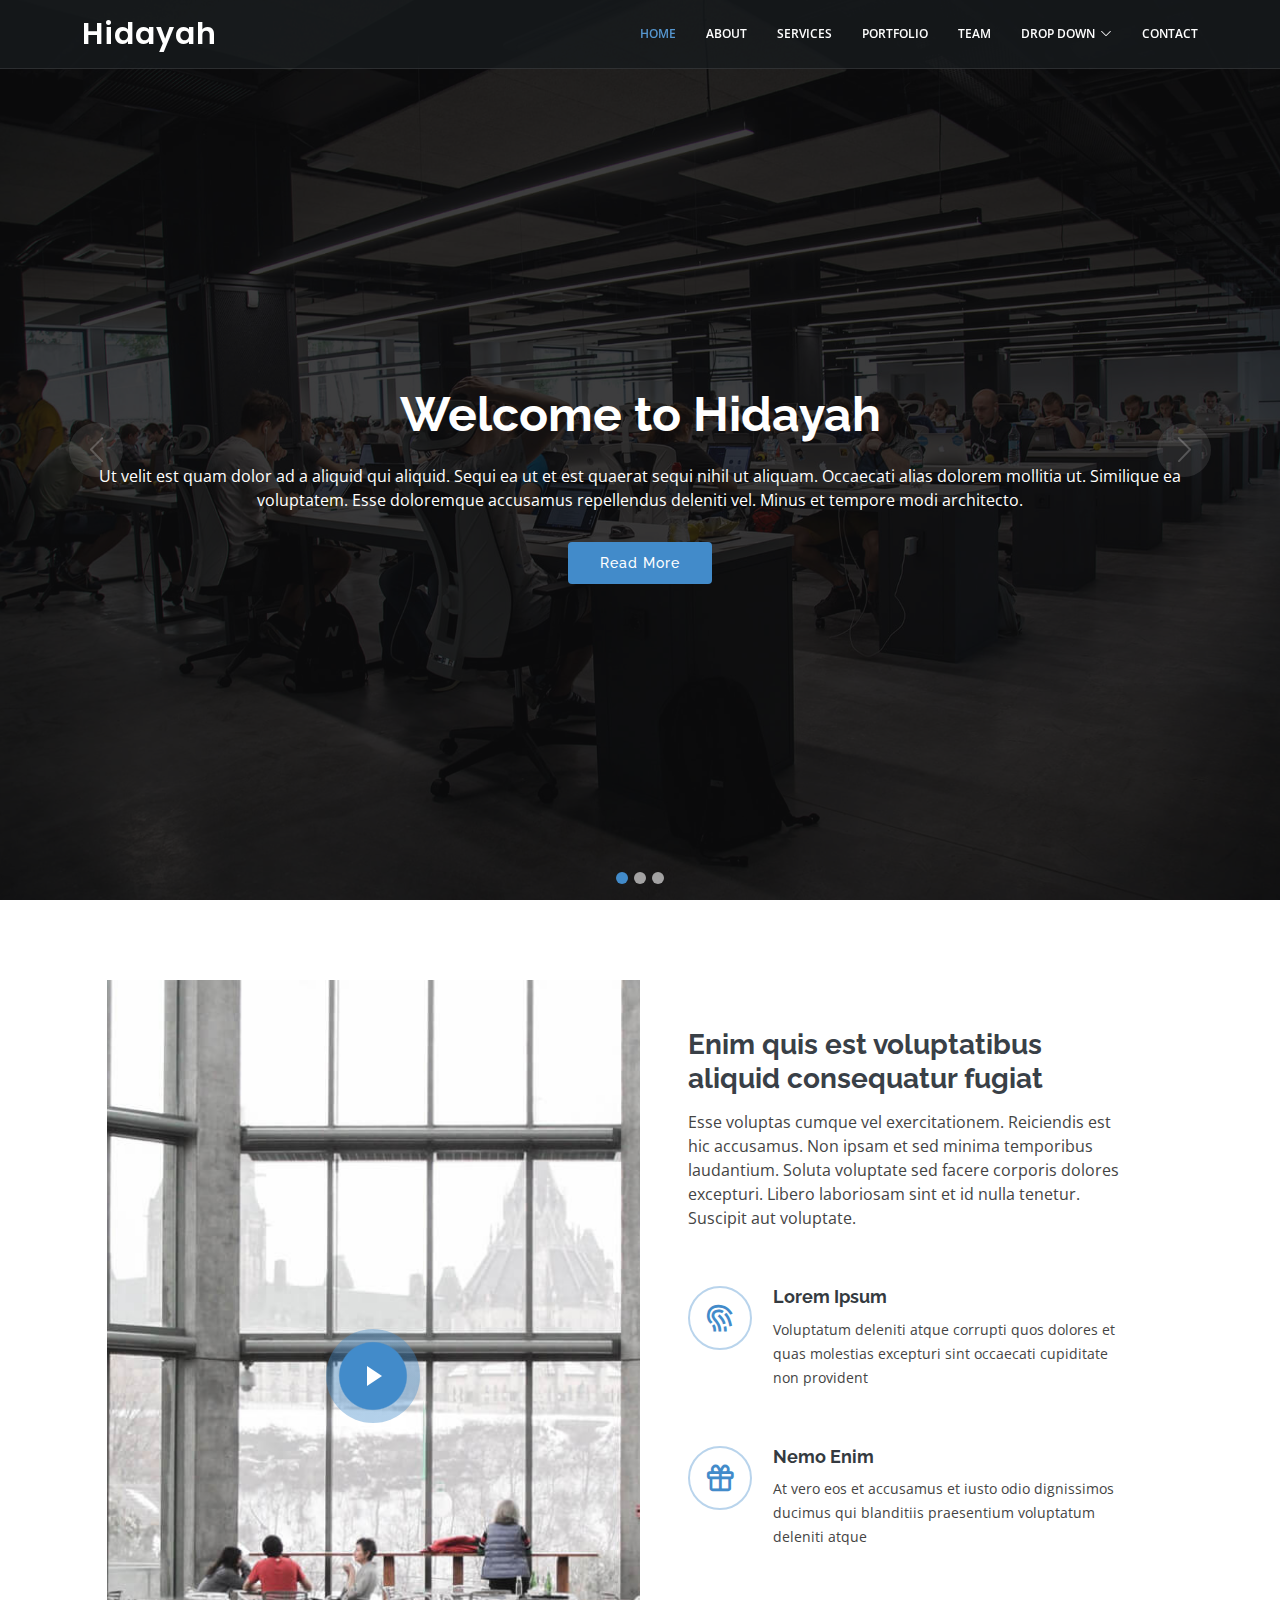
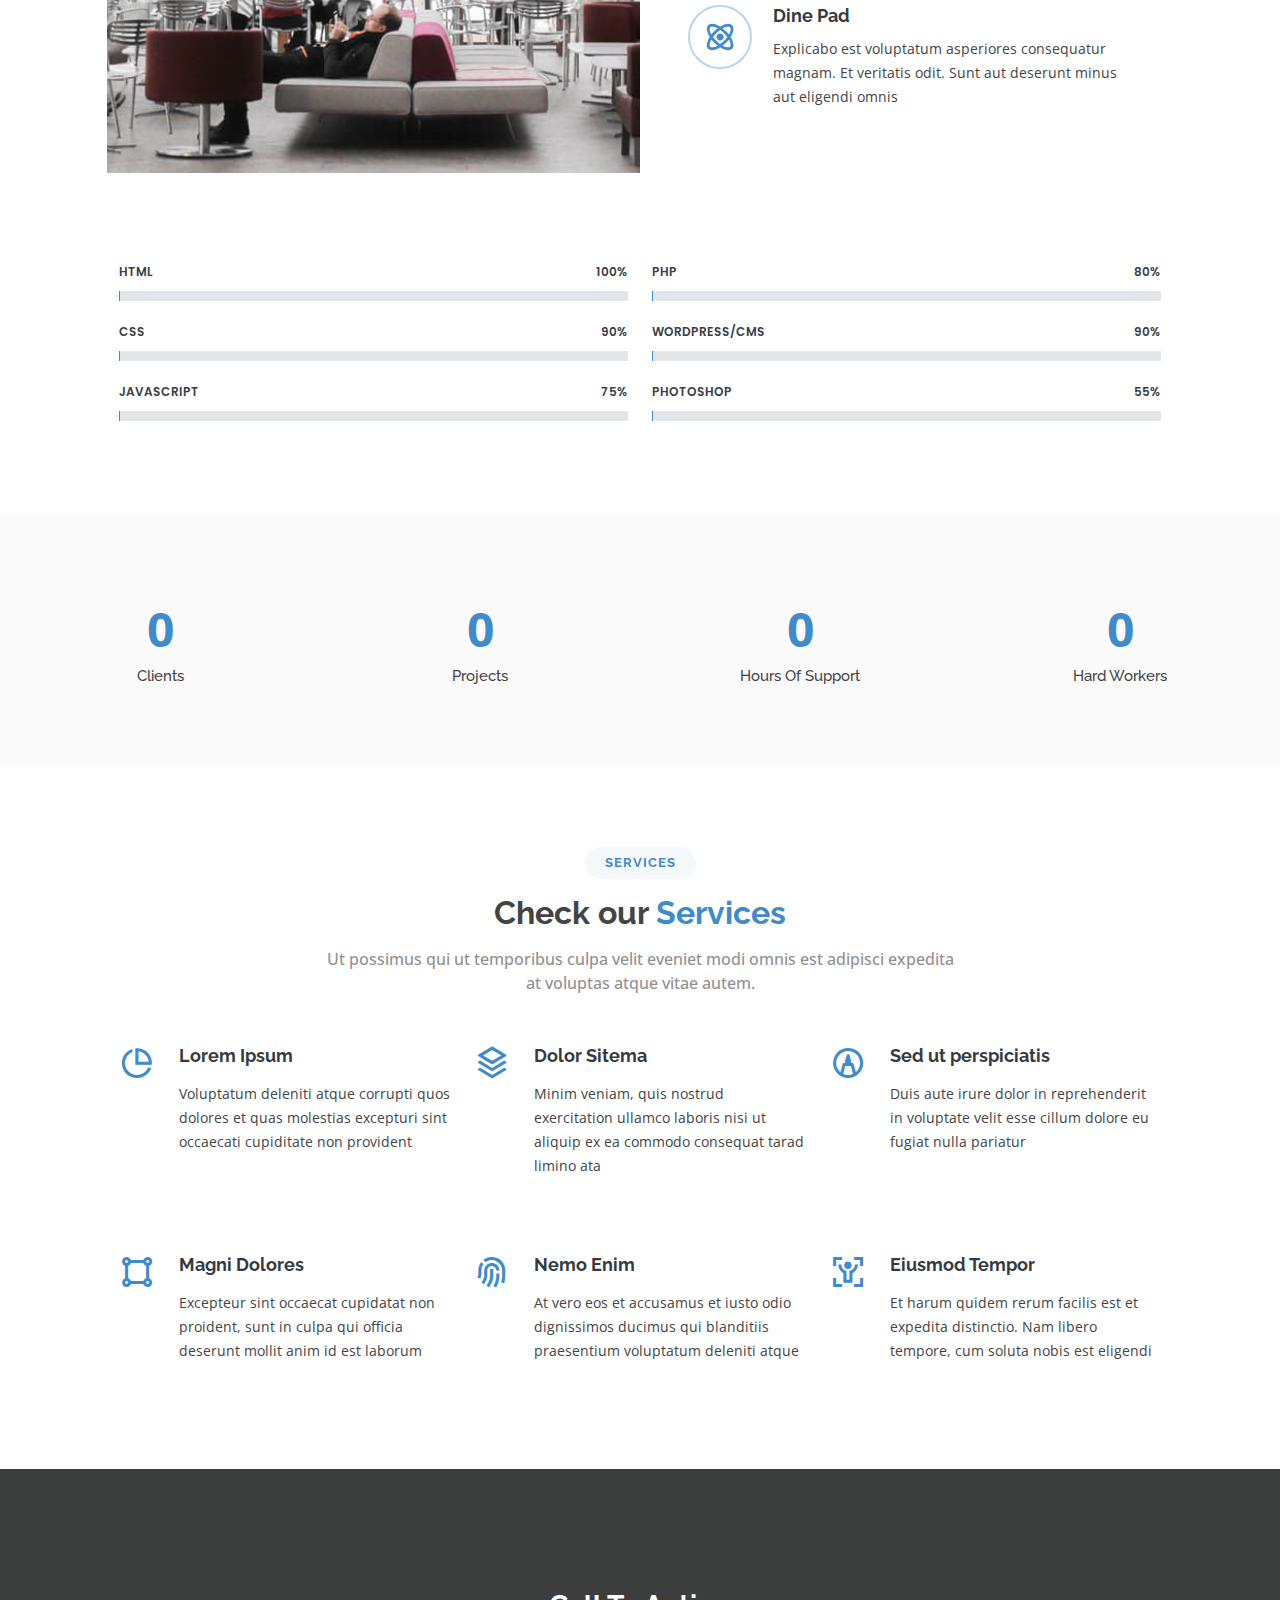
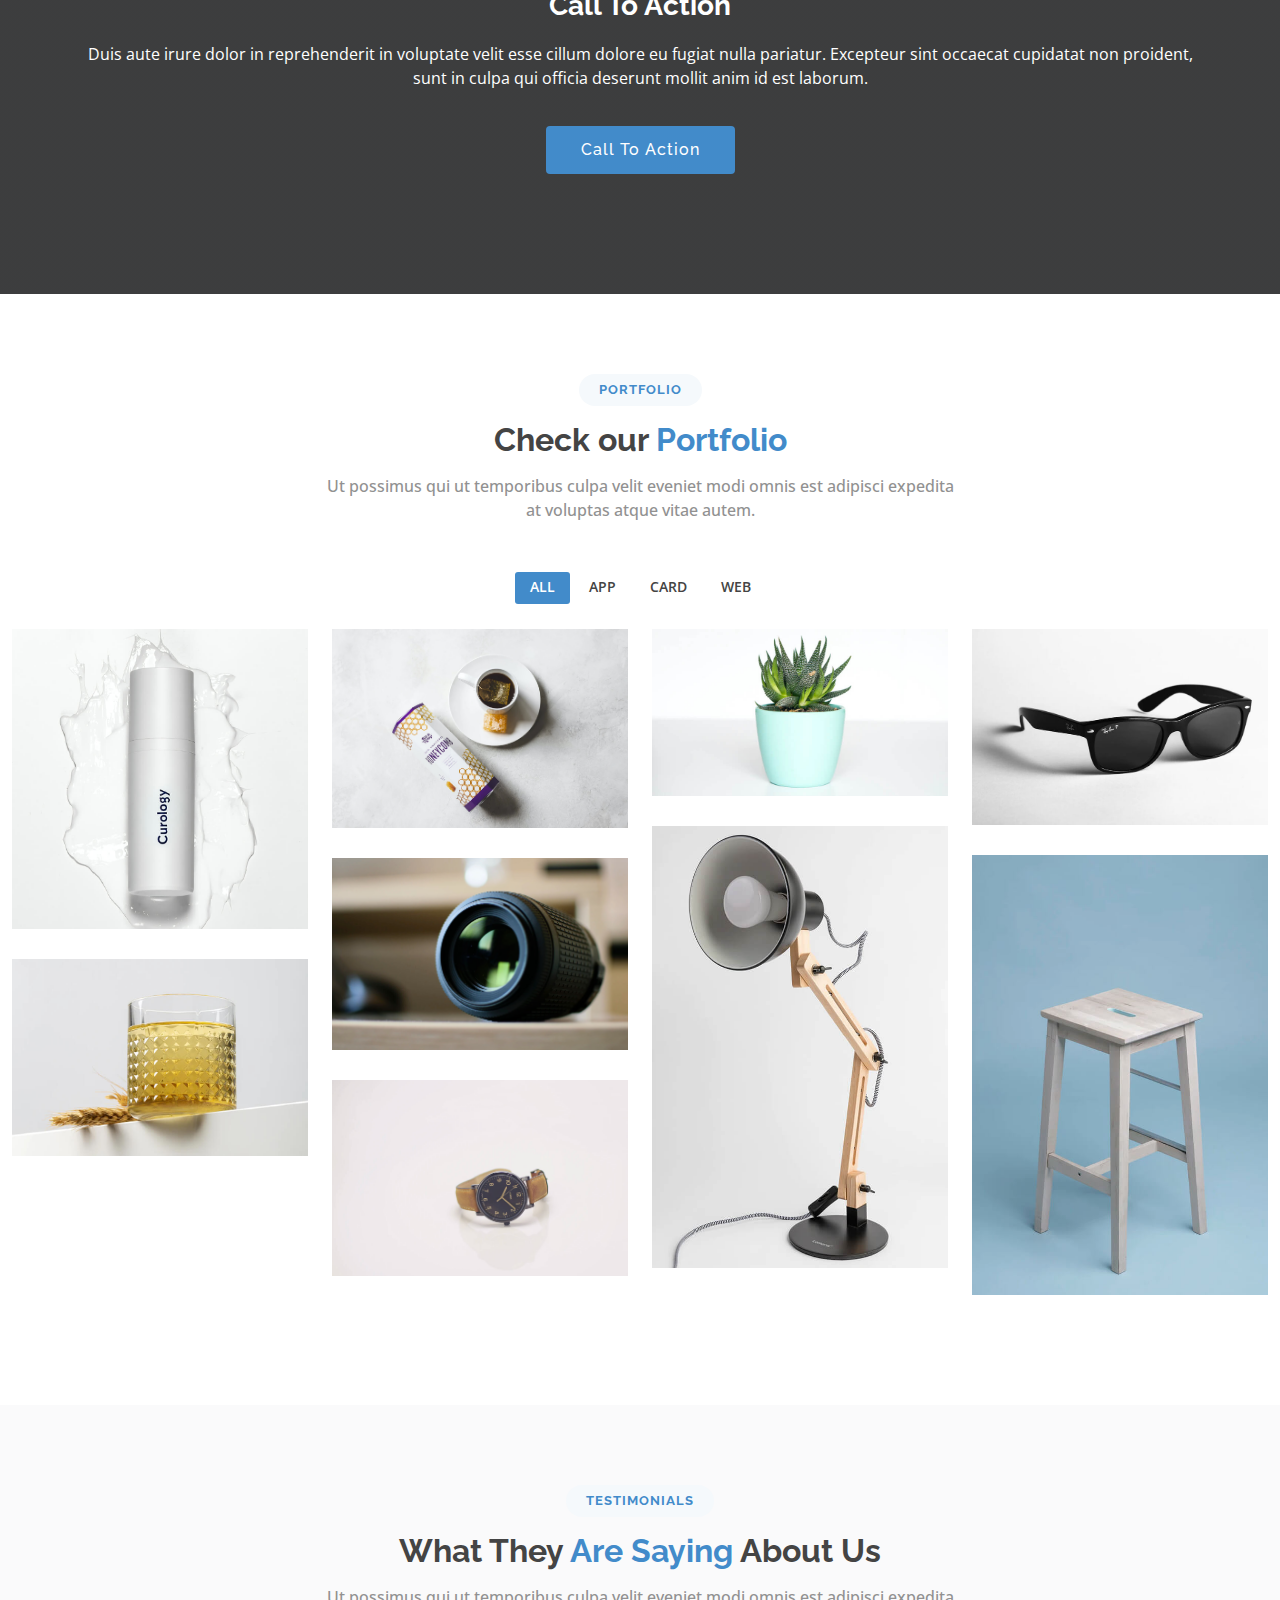
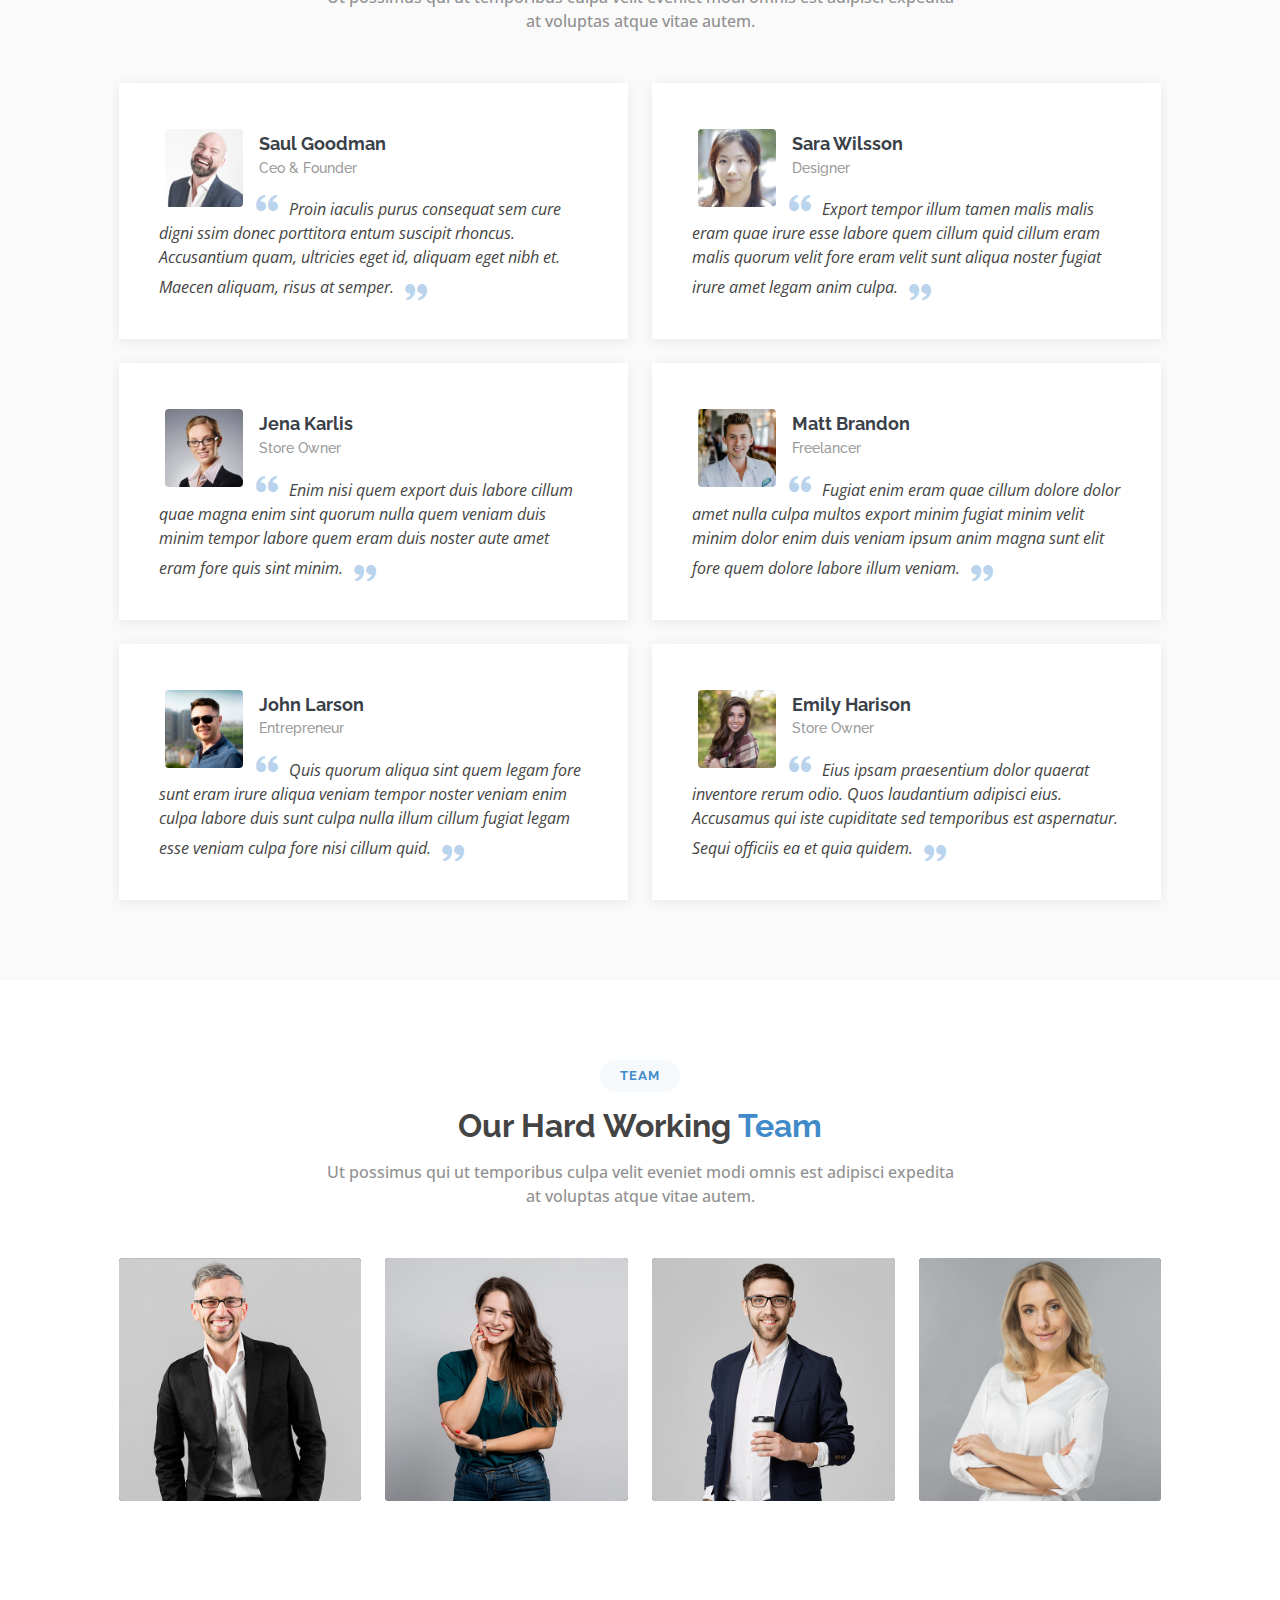
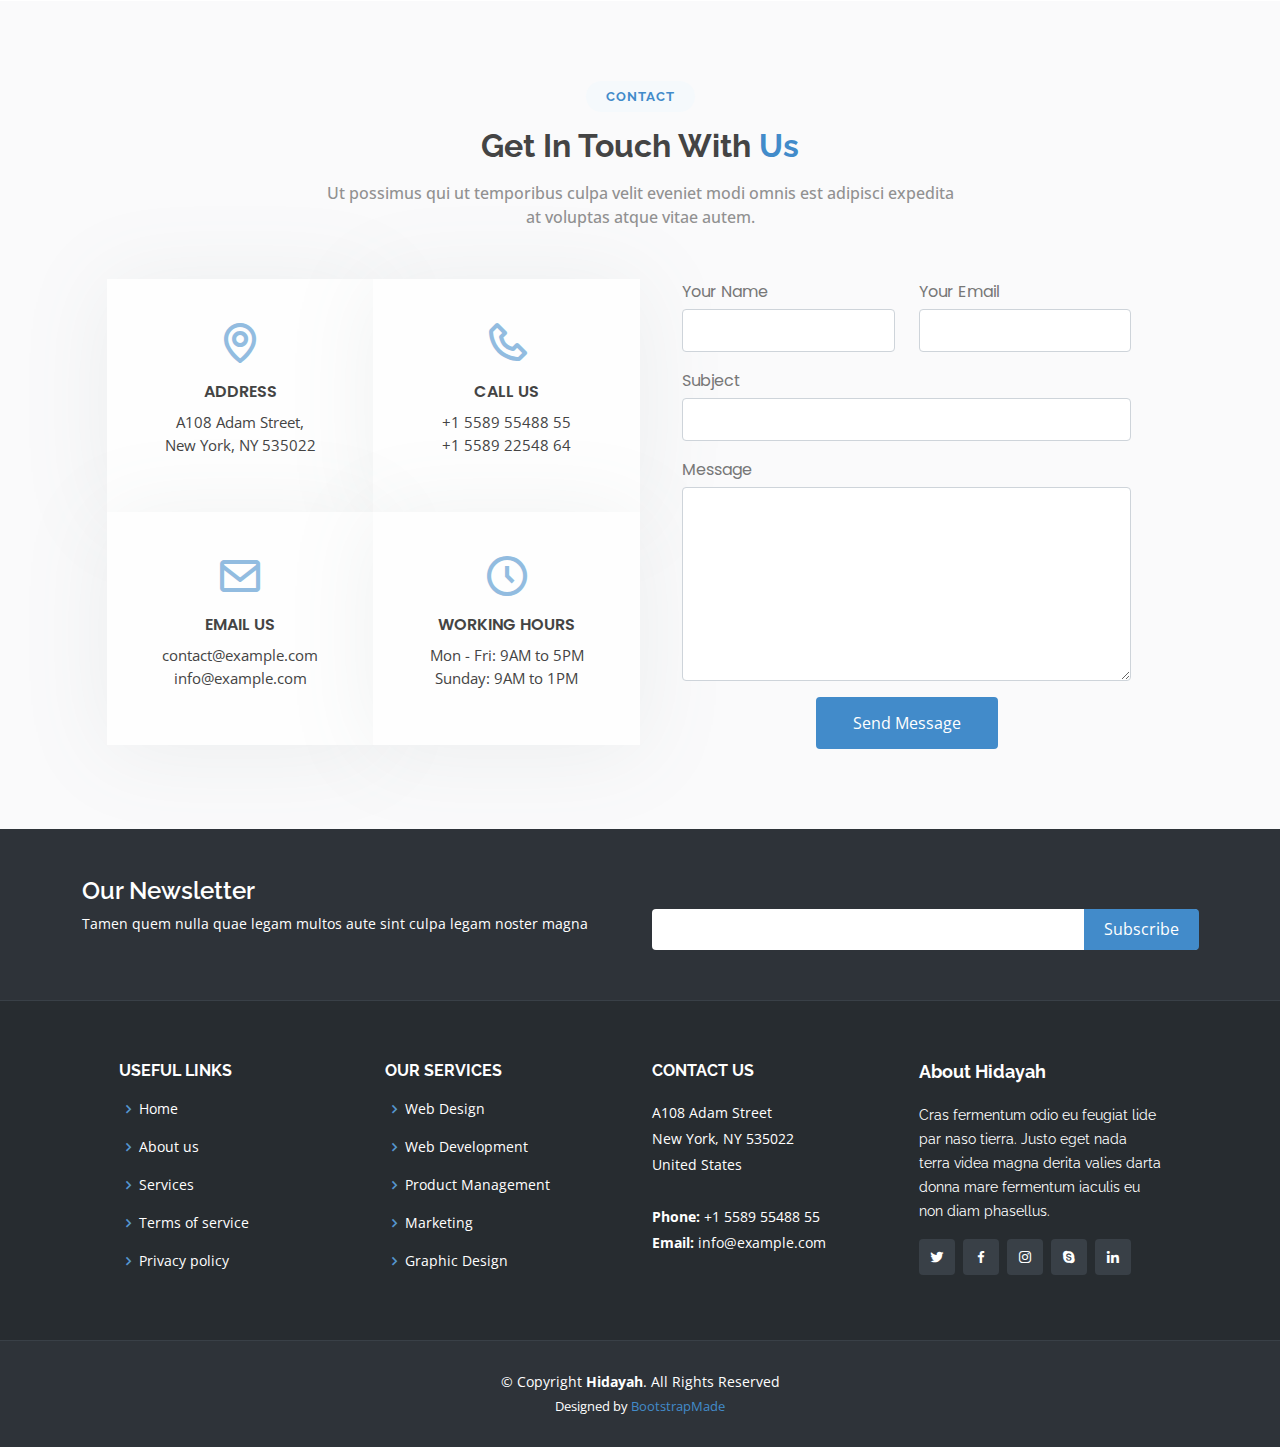
<file: index.html>
<!DOCTYPE html>
<html lang="en">

<head>
    <meta charset="utf-8">
    <meta content="width=device-width, initial-scale=1.0" name="viewport">

    <title>Hidayah Bootstrap Template - Index</title>
    <meta content="" name="description">
    <meta content="" name="keywords">

    <!-- Favicons -->
    <link href="assets/img/favicon.png" rel="icon">
    <link href="assets/img/apple-touch-icon.png" rel="apple-touch-icon">

    <!-- Google Fonts -->
    <link href="https://fonts.googleapis.com/css?family=Open+Sans:300,300i,400,400i,600,600i,700,700i|Raleway:300,300i,400,400i,500,500i,600,600i,700,700i|Poppins:300,300i,400,400i,500,500i,600,600i,700,700i" rel="stylesheet">

    <!-- Vendor CSS Files -->
    <link href="assets/vendor/animate.css/animate.min.css" rel="stylesheet">
    <link href="assets/vendor/bootstrap/css/bootstrap.min.css" rel="stylesheet">
    <link href="assets/vendor/bootstrap-icons/bootstrap-icons.css" rel="stylesheet">
    <link href="assets/vendor/boxicons/css/boxicons.min.css" rel="stylesheet">
    <link href="assets/vendor/glightbox/css/glightbox.min.css" rel="stylesheet">
    <link href="assets/vendor/remixicon/remixicon.css" rel="stylesheet">
    <link href="assets/vendor/swiper/swiper-bundle.min.css" rel="stylesheet">

    <!-- Template Main CSS File -->
    <link href="assets/css/style.css" rel="stylesheet">

    <!-- =======================================================
    * Template Name: Hidayah - v4.6.0
    * Template URL: https://bootstrapmade.com/hidayah-free-simple-html-template-for-corporate/
    * Author: BootstrapMade.com
    * License: https://bootstrapmade.com/license/
    ======================================================== -->
</head>

<body>

    <!-- ======= Header ======= -->
    <header id="header" class="fixed-top header-inner-pages">
        <div class="container d-flex align-items-center justify-content-between">

            <h1 class="logo"><a href="index.html">Hidayah</a></h1>
            <!-- Uncomment below if you prefer to use an image logo -->
            <!-- <a href="index.html" class="logo"><img src="assets/img/logo.png" alt="" class="img-fluid"></a>-->

            <nav id="navbar" class="navbar">
                <ul>
                    <li><a class="nav-link scrollto active" href="#hero">Home</a></li>
                    <li><a class="nav-link scrollto" href="#about">About</a></li>
                    <li><a class="nav-link scrollto" href="#services">Services</a></li>
                    <li><a class="nav-link  scrollto" href="#portfolio">Portfolio</a></li>
                    <li><a class="nav-link scrollto" href="#team">Team</a></li>
                    <li class="dropdown"><a href="#"><span>Drop Down</span> <i class="bi bi-chevron-down"></i></a>
                        <ul>
                            <li><a href="#">Drop Down 1</a></li>
                            <li class="dropdown"><a href="#"><span>Deep Drop Down</span> <i class="bi bi-chevron-right"></i></a>
                                <ul>
                                    <li><a href="#">Deep Drop Down 1</a></li>
                                    <li><a href="#">Deep Drop Down 2</a></li>
                                    <li><a href="#">Deep Drop Down 3</a></li>
                                    <li><a href="#">Deep Drop Down 4</a></li>
                                    <li><a href="#">Deep Drop Down 5</a></li>
                                </ul>
                            </li>
                            <li><a href="#">Drop Down 2</a></li>
                            <li><a href="#">Drop Down 3</a></li>
                            <li><a href="#">Drop Down 4</a></li>
                        </ul>
                    </li>
                    <li><a class="nav-link scrollto" href="#contact">Contact</a></li>
                </ul>
                <i class="bi bi-list mobile-nav-toggle"></i>
            </nav><!-- .navbar -->

        </div>
    </header><!-- End Header -->

    <!-- ======= Hero Section ======= -->
    <section id="hero">
        <div id="heroCarousel" data-bs-interval="5000" class="carousel slide carousel-fade" data-bs-ride="carousel">

            <ol class="carousel-indicators" id="hero-carousel-indicators"></ol>

            <div class="carousel-inner" role="listbox">

                <!-- Slide 1 -->
                <div class="carousel-item active" style="background-image: url(assets/img/slide/slide-1.jpg)">
                    <div class="carousel-container">
                        <div class="container">
                            <h2 class="animated fadeInDown">Welcome to <span>Hidayah</span></h2>
                            <p class="animated fadeInUp">Ut velit est quam dolor ad a aliquid qui aliquid. Sequi ea ut et est quaerat sequi nihil ut aliquam. Occaecati alias dolorem mollitia ut. Similique ea voluptatem. Esse doloremque accusamus repellendus deleniti vel. Minus et tempore modi architecto.</p>
                            <a href="#about" class="btn-get-started animated fadeInUp scrollto">Read More</a>
                        </div>
                    </div>
                </div>

                <!-- Slide 2 -->
                <div class="carousel-item" style="background-image: url(assets/img/slide/slide-2.jpg)">
                    <div class="carousel-container">
                        <div class="container">
                            <h2 class="animated fadeInDown">Lorem Ipsum Dolor</h2>
                            <p class="animated fadeInUp">Ut velit est quam dolor ad a aliquid qui aliquid. Sequi ea ut et est quaerat sequi nihil ut aliquam. Occaecati alias dolorem mollitia ut. Similique ea voluptatem. Esse doloremque accusamus repellendus deleniti vel. Minus et tempore modi architecto.</p>
                            <a href="#about" class="btn-get-started animated fadeInUp scrollto">Read More</a>
                        </div>
                    </div>
                </div>

                <!-- Slide 3 -->
                <div class="carousel-item" style="background-image: url(assets/img/slide/slide-3.jpg)">
                    <div class="carousel-container">
                        <div class="container">
                            <h2 class="animated fadeInDown">Sequi ea ut et est quaerat</h2>
                            <p class="animated fadeInUp">Ut velit est quam dolor ad a aliquid qui aliquid. Sequi ea ut et est quaerat sequi nihil ut aliquam. Occaecati alias dolorem mollitia ut. Similique ea voluptatem. Esse doloremque accusamus repellendus deleniti vel. Minus et tempore modi architecto.</p>
                            <a href="#about" class="btn-get-started animated fadeInUp scrollto">Read More</a>
                        </div>
                    </div>
                </div>

            </div>

            <a class="carousel-control-prev" href="#heroCarousel" role="button" data-bs-slide="prev">
                <span class="carousel-control-prev-icon bi bi-chevron-left" aria-hidden="true"></span>
            </a>
            <a class="carousel-control-next" href="#heroCarousel" role="button" data-bs-slide="next">
                <span class="carousel-control-next-icon bi bi-chevron-right" aria-hidden="true"></span>
            </a>

        </div>
    </section><!-- End Hero -->

    <main id="main">

        <!-- ======= About Section ======= -->
        <section id="about" class="about">
            <div class="container-fluid">

                <div class="row justify-content-center">
                    <div class="col-xl-5 col-lg-6 video-box d-flex justify-content-center align-items-stretch position-relative">
                        <a href="https://www.youtube.com/watch?v=jDDaplaOz7Q" class="glightbox play-btn mb-4"></a>
                    </div>

                    <div class="col-xl-5 col-lg-6 icon-boxes d-flex flex-column align-items-stretch justify-content-center py-5 px-lg-5">
                        <h3>Enim quis est voluptatibus aliquid consequatur fugiat</h3>
                        <p>Esse voluptas cumque vel exercitationem. Reiciendis est hic accusamus. Non ipsam et sed minima temporibus laudantium. Soluta voluptate sed facere corporis dolores excepturi. Libero laboriosam sint et id nulla tenetur. Suscipit aut voluptate.</p>

                        <div class="icon-box">
                            <div class="icon"><i class="bx bx-fingerprint"></i></div>
                            <h4 class="title"><a href="">Lorem Ipsum</a></h4>
                            <p class="description">Voluptatum deleniti atque corrupti quos dolores et quas molestias excepturi sint occaecati cupiditate non provident</p>
                        </div>

                        <div class="icon-box">
                            <div class="icon"><i class="bx bx-gift"></i></div>
                            <h4 class="title"><a href="">Nemo Enim</a></h4>
                            <p class="description">At vero eos et accusamus et iusto odio dignissimos ducimus qui blanditiis praesentium voluptatum deleniti atque</p>
                        </div>

                        <div class="icon-box">
                            <div class="icon"><i class="bx bx-atom"></i></div>
                            <h4 class="title"><a href="">Dine Pad</a></h4>
                            <p class="description">Explicabo est voluptatum asperiores consequatur magnam. Et veritatis odit. Sunt aut deserunt minus aut eligendi omnis</p>
                        </div>

                    </div>
                </div>

            </div>
        </section><!-- End About Section -->

        <!-- ======= Skills Section ======= -->
        <section id="skills" class="skills">
            <div class="container-fluid">

                <div class="row justify-content-center skills-content">

                    <div class="col-xl-5 col-lg-6">

                        <div class="progress">
                            <span class="skill">HTML <i class="val">100%</i></span>
                            <div class="progress-bar-wrap">
                                <div class="progress-bar" role="progressbar" aria-valuenow="100" aria-valuemin="0" aria-valuemax="100"></div>
                            </div>
                        </div>

                        <div class="progress">
                            <span class="skill">CSS <i class="val">90%</i></span>
                            <div class="progress-bar-wrap">
                                <div class="progress-bar" role="progressbar" aria-valuenow="90" aria-valuemin="0" aria-valuemax="100"></div>
                            </div>
                        </div>

                        <div class="progress">
                            <span class="skill">JavaScript <i class="val">75%</i></span>
                            <div class="progress-bar-wrap">
                                <div class="progress-bar" role="progressbar" aria-valuenow="75" aria-valuemin="0" aria-valuemax="100"></div>
                            </div>
                        </div>

                    </div>

                    <div class="col-xl-5 col-lg-6">

                        <div class="progress">
                            <span class="skill">PHP <i class="val">80%</i></span>
                            <div class="progress-bar-wrap">
                                <div class="progress-bar" role="progressbar" aria-valuenow="80" aria-valuemin="0" aria-valuemax="100"></div>
                            </div>
                        </div>

                        <div class="progress">
                            <span class="skill">WordPress/CMS <i class="val">90%</i></span>
                            <div class="progress-bar-wrap">
                                <div class="progress-bar" role="progressbar" aria-valuenow="90" aria-valuemin="0" aria-valuemax="100"></div>
                            </div>
                        </div>

                        <div class="progress">
                            <span class="skill">Photoshop <i class="val">55%</i></span>
                            <div class="progress-bar-wrap">
                                <div class="progress-bar" role="progressbar" aria-valuenow="55" aria-valuemin="0" aria-valuemax="100"></div>
                            </div>
                        </div>

                    </div>

                </div>

            </div>
        </section><!-- End Skills Section -->

        <!-- ======= Counts Section ======= -->
        <section id="counts" class="counts section-bg">
            <div class="container-fluid">

                <div class="row counters">

                    <div class="col-lg-3 col-6 text-center">
                        <span data-purecounter-start="0" data-purecounter-end="232" data-purecounter-duration="1" class="purecounter"></span>
                        <p>Clients</p>
                    </div>

                    <div class="col-lg-3 col-6 text-center">
                        <span data-purecounter-start="0" data-purecounter-end="521" data-purecounter-duration="1" class="purecounter"></span>
                        <p>Projects</p>
                    </div>

                    <div class="col-lg-3 col-6 text-center">
                        <span data-purecounter-start="0" data-purecounter-end="1463" data-purecounter-duration="1" class="purecounter"></span>
                        <p>Hours Of Support</p>
                    </div>

                    <div class="col-lg-3 col-6 text-center">
                        <span data-purecounter-start="0" data-purecounter-end="15" data-purecounter-duration="1" class="purecounter"></span>
                        <p>Hard Workers</p>
                    </div>

                </div>

            </div>
        </section><!-- End Counts Section -->

        <!-- ======= Services Section ======= -->
        <section id="services" class="services">
            <div class="container-fluid">

                <div class="section-title">
                    <h2>Services</h2>
                    <h3>Check our <span>Services</span></h3>
                    <p>Ut possimus qui ut temporibus culpa velit eveniet modi omnis est adipisci expedita at voluptas atque vitae autem.</p>
                </div>

                <div class="row justify-content-center">
                    <div class="col-xl-10">
                        <div class="row">
                            <div class="col-lg-4 col-md-6 icon-box">
                                <div class="icon"><i class="ri-pie-chart-line"></i></div>
                                <h4 class="title"><a href="">Lorem Ipsum</a></h4>
                                <p class="description">Voluptatum deleniti atque corrupti quos dolores et quas molestias excepturi sint occaecati cupiditate non provident</p>
                            </div>
                            <div class="col-lg-4 col-md-6 icon-box">
                                <div class="icon"><i class="ri-stack-line"></i></div>
                                <h4 class="title"><a href="">Dolor Sitema</a></h4>
                                <p class="description">Minim veniam, quis nostrud exercitation ullamco laboris nisi ut aliquip ex ea commodo consequat tarad limino ata</p>
                            </div>
                            <div class="col-lg-4 col-md-6 icon-box">
                                <div class="icon"><i class="ri-markup-line"></i></div>
                                <h4 class="title"><a href="">Sed ut perspiciatis</a></h4>
                                <p class="description">Duis aute irure dolor in reprehenderit in voluptate velit esse cillum dolore eu fugiat nulla pariatur</p>
                            </div>
                            <div class="col-lg-4 col-md-6 icon-box">
                                <div class="icon"><i class="ri-shape-line"></i></div>
                                <h4 class="title"><a href="">Magni Dolores</a></h4>
                                <p class="description">Excepteur sint occaecat cupidatat non proident, sunt in culpa qui officia deserunt mollit anim id est laborum</p>
                            </div>
                            <div class="col-lg-4 col-md-6 icon-box">
                                <div class="icon"><i class="ri-fingerprint-line"></i></div>
                                <h4 class="title"><a href="">Nemo Enim</a></h4>
                                <p class="description">At vero eos et accusamus et iusto odio dignissimos ducimus qui blanditiis praesentium voluptatum deleniti atque</p>
                            </div>
                            <div class="col-lg-4 col-md-6 icon-box">
                                <div class="icon"><i class="ri-body-scan-line"></i></div>
                                <h4 class="title"><a href="">Eiusmod Tempor</a></h4>
                                <p class="description">Et harum quidem rerum facilis est et expedita distinctio. Nam libero tempore, cum soluta nobis est eligendi</p>
                            </div>
                        </div>
                    </div>
                </div>

            </div>
        </section><!-- End Services Section -->

        <!-- ======= Cta Section ======= -->
        <section id="cta" class="cta">
            <div class="container">

                <div class="text-center">
                    <h3>Call To Action</h3>
                    <p> Duis aute irure dolor in reprehenderit in voluptate velit esse cillum dolore eu fugiat nulla pariatur. Excepteur sint occaecat cupidatat non proident, sunt in culpa qui officia deserunt mollit anim id est laborum.</p>
                    <a class="cta-btn" href="#">Call To Action</a>
                </div>

            </div>
        </section><!-- End Cta Section -->

        <!-- ======= Portfolio Section ======= -->
        <section id="portfolio" class="portfolio">
            <div class="container-fluid">

                <div class="section-title">
                    <h2>Portfolio</h2>
                    <h3>Check our <span>Portfolio</span></h3>
                    <p>Ut possimus qui ut temporibus culpa velit eveniet modi omnis est adipisci expedita at voluptas atque vitae autem.</p>
                </div>

                <div class="row">
                    <div class="col-lg-12 d-flex justify-content-center">
                        <ul id="portfolio-flters">
                            <li data-filter="*" class="filter-active">All</li>
                            <li data-filter=".filter-app">App</li>
                            <li data-filter=".filter-card">Card</li>
                            <li data-filter=".filter-web">Web</li>
                        </ul>
                    </div>
                </div>

                <div class="row portfolio-container justify-content-center">

                    <div class="col-xl-10">
                        <div class="row">

                            <div class="col-xl-3 col-lg-4 col-md-6 portfolio-item filter-app">
                                <div class="portfolio-wrap">
                                    <img src="assets/img/portfolio/portfolio-1.jpg" class="img-fluid" alt="">
                                    <div class="portfolio-info">
                                        <h4>App 1</h4>
                                        <p>App</p>
                                        <div class="portfolio-links">
                                            <a href="assets/img/portfolio/portfolio-1.jpg" data-gallery="portfolioGallery" class="portfolio-lightbox" title="App 1"><i class="bx bx-plus"></i></a>
                                            <a href="portfolio-details.html" title="More Details"><i class="bx bx-link"></i></a>
                                        </div>
                                    </div>
                                </div>
                            </div><!-- End portfolio item -->

                            <div class="col-xl-3 col-lg-4 col-md-6 portfolio-item filter-web">
                                <div class="portfolio-wrap">
                                    <img src="assets/img/portfolio/portfolio-2.jpg" class="img-fluid" alt="">
                                    <div class="portfolio-info">
                                        <h4>Web 3</h4>
                                        <p>Web</p>
                                        <div class="portfolio-links">
                                            <a href="assets/img/portfolio/portfolio-2.jpg" data-gallery="portfolioGallery" class="portfolio-lightbox" title="Web 3"><i class="bx bx-plus"></i></a>
                                            <a href="portfolio-details.html" title="More Details"><i class="bx bx-link"></i></a>
                                        </div>
                                    </div>
                                </div>
                            </div><!-- End portfolio item -->

                            <div class="col-xl-3 col-lg-4 col-md-6 portfolio-item filter-app">
                                <div class="portfolio-wrap">
                                    <img src="assets/img/portfolio/portfolio-3.jpg" class="img-fluid" alt="">
                                    <div class="portfolio-info">
                                        <h4>App 2</h4>
                                        <p>App</p>
                                        <div class="portfolio-links">
                                            <a href="assets/img/portfolio/portfolio-3.jpg" data-gallery="portfolioGallery" class="portfolio-lightbox" title="App 2"><i class="bx bx-plus"></i></a>
                                            <a href="portfolio-details.html" title="More Details"><i class="bx bx-link"></i></a>
                                        </div>
                                    </div>
                                </div>
                            </div><!-- End portfolio item -->

                            <div class="col-xl-3 col-lg-4 col-md-6 portfolio-item filter-card">
                                <div class="portfolio-wrap">
                                    <img src="assets/img/portfolio/portfolio-4.jpg" class="img-fluid" alt="">
                                    <div class="portfolio-info">
                                        <h4>Card 2</h4>
                                        <p>Card</p>
                                        <div class="portfolio-links">
                                            <a href="assets/img/portfolio/portfolio-4.jpg" data-gallery="portfolioGallery" class="portfolio-lightbox" title="Card 2"><i class="bx bx-plus"></i></a>
                                            <a href="portfolio-details.html" title="More Details"><i class="bx bx-link"></i></a>
                                        </div>
                                    </div>
                                </div>
                            </div><!-- End portfolio item -->

                            <div class="col-xl-3 col-lg-4 col-md-6 portfolio-item filter-web">
                                <div class="portfolio-wrap">
                                    <img src="assets/img/portfolio/portfolio-5.jpg" class="img-fluid" alt="">
                                    <div class="portfolio-info">
                                        <h4>Web 2</h4>
                                        <p>Web</p>
                                        <div class="portfolio-links">
                                            <a href="assets/img/portfolio/portfolio-5.jpg" data-gallery="portfolioGallery" class="portfolio-lightbox" title="Web 2"><i class="bx bx-plus"></i></a>
                                            <a href="portfolio-details.html" title="More Details"><i class="bx bx-link"></i></a>
                                        </div>
                                    </div>
                                </div>
                            </div><!-- End portfolio item -->

                            <div class="col-xl-3 col-lg-4 col-md-6 portfolio-item filter-app">
                                <div class="portfolio-wrap">
                                    <img src="assets/img/portfolio/portfolio-6.jpg" class="img-fluid" alt="">
                                    <div class="portfolio-info">
                                        <h4>App 3</h4>
                                        <p>App</p>
                                        <div class="portfolio-links">
                                            <a href="assets/img/portfolio/portfolio-6.jpg" data-gallery="portfolioGallery" class="portfolio-lightbox" title="App 3"><i class="bx bx-plus"></i></a>
                                            <a href="portfolio-details.html" title="More Details"><i class="bx bx-link"></i></a>
                                        </div>
                                    </div>
                                </div>
                            </div><!-- End portfolio item -->

                            <div class="col-xl-3 col-lg-4 col-md-6 portfolio-item filter-card">
                                <div class="portfolio-wrap">
                                    <img src="assets/img/portfolio/portfolio-7.jpg" class="img-fluid" alt="">
                                    <div class="portfolio-info">
                                        <h4>Card 1</h4>
                                        <p>Card</p>
                                        <div class="portfolio-links">
                                            <a href="assets/img/portfolio/portfolio-7.jpg" data-gallery="portfolioGallery" class="portfolio-lightbox" title="Card 1"><i class="bx bx-plus"></i></a>
                                            <a href="portfolio-details.html" title="More Details"><i class="bx bx-link"></i></a>
                                        </div>
                                    </div>
                                </div>
                            </div><!-- End portfolio item -->

                            <div class="col-xl-3 col-lg-4 col-md-6 portfolio-item filter-card">
                                <div class="portfolio-wrap">
                                    <img src="assets/img/portfolio/portfolio-8.jpg" class="img-fluid" alt="">
                                    <div class="portfolio-info">
                                        <h4>Card 3</h4>
                                        <p>Card</p>
                                        <div class="portfolio-links">
                                            <a href="assets/img/portfolio/portfolio-8.jpg" data-gallery="portfolioGallery" class="portfolio-lightbox" title="Card 3"><i class="bx bx-plus"></i></a>
                                            <a href="portfolio-details.html" title="More Details"><i class="bx bx-link"></i></a>
                                        </div>
                                    </div>
                                </div>
                            </div><!-- End portfolio item -->

                            <div class="col-xl-3 col-lg-4 col-md-6 portfolio-item filter-web">
                                <div class="portfolio-wrap">
                                    <img src="assets/img/portfolio/portfolio-9.jpg" class="img-fluid" alt="">
                                    <div class="portfolio-info">
                                        <h4>Web 3</h4>
                                        <p>Web</p>
                                        <div class="portfolio-links">
                                            <a href="assets/img/portfolio/portfolio-9.jpg" data-gallery="portfolioGallery" class="portfolio-lightbox" title="Web 3"><i class="bx bx-plus"></i></a>
                                            <a href="portfolio-details.html" title="More Details"><i class="bx bx-link"></i></a>
                                        </div>
                                    </div>
                                </div>
                            </div><!-- End portfolio item -->

                        </div>
                    </div>

                </div>

            </div>
        </section><!-- End Portfolio Section -->

        <!-- ======= Testimonials Section ======= -->
        <section id="testimonials" class="testimonials section-bg">
            <div class="container-fluid">

                <div class="section-title">
                    <h2>Testimonials</h2>
                    <h3>What They <span>Are Saying</span> About Us</h3>
                    <p>Ut possimus qui ut temporibus culpa velit eveniet modi omnis est adipisci expedita at voluptas atque vitae autem.</p>
                </div>

                <div class="row justify-content-center">
                    <div class="col-xl-10">

                        <div class="row">

                            <div class="col-lg-6">
                                <div class="testimonial-item">
                                    <img src="assets/img/testimonials/testimonials-1.jpg" class="testimonial-img" alt="">
                                    <h3>Saul Goodman</h3>
                                    <h4>Ceo &amp; Founder</h4>
                                    <p>
                                        <i class="bx bxs-quote-alt-left quote-icon-left"></i>
                                        Proin iaculis purus consequat sem cure digni ssim donec porttitora entum suscipit rhoncus. Accusantium quam, ultricies eget id, aliquam eget nibh et. Maecen aliquam, risus at semper.
                                        <i class="bx bxs-quote-alt-right quote-icon-right"></i>
                                    </p>
                                </div>
                            </div><!-- End testimonial-item -->

                            <div class="col-lg-6">
                                <div class="testimonial-item mt-4 mt-lg-0">
                                    <img src="assets/img/testimonials/testimonials-2.jpg" class="testimonial-img" alt="">
                                    <h3>Sara Wilsson</h3>
                                    <h4>Designer</h4>
                                    <p>
                                        <i class="bx bxs-quote-alt-left quote-icon-left"></i>
                                        Export tempor illum tamen malis malis eram quae irure esse labore quem cillum quid cillum eram malis quorum velit fore eram velit sunt aliqua noster fugiat irure amet legam anim culpa.
                                        <i class="bx bxs-quote-alt-right quote-icon-right"></i>
                                    </p>
                                </div>
                            </div><!-- End testimonial-item -->

                            <div class="col-lg-6">
                                <div class="testimonial-item mt-4">
                                    <img src="assets/img/testimonials/testimonials-3.jpg" class="testimonial-img" alt="">
                                    <h3>Jena Karlis</h3>
                                    <h4>Store Owner</h4>
                                    <p>
                                        <i class="bx bxs-quote-alt-left quote-icon-left"></i>
                                        Enim nisi quem export duis labore cillum quae magna enim sint quorum nulla quem veniam duis minim tempor labore quem eram duis noster aute amet eram fore quis sint minim.
                                        <i class="bx bxs-quote-alt-right quote-icon-right"></i>
                                    </p>
                                </div>
                            </div><!-- End testimonial-item -->

                            <div class="col-lg-6">
                                <div class="testimonial-item mt-4">
                                    <img src="assets/img/testimonials/testimonials-4.jpg" class="testimonial-img" alt="">
                                    <h3>Matt Brandon</h3>
                                    <h4>Freelancer</h4>
                                    <p>
                                        <i class="bx bxs-quote-alt-left quote-icon-left"></i>
                                        Fugiat enim eram quae cillum dolore dolor amet nulla culpa multos export minim fugiat minim velit minim dolor enim duis veniam ipsum anim magna sunt elit fore quem dolore labore illum veniam.
                                        <i class="bx bxs-quote-alt-right quote-icon-right"></i>
                                    </p>
                                </div>
                            </div><!-- End testimonial-item -->

                            <div class="col-lg-6">
                                <div class="testimonial-item mt-4">
                                    <img src="assets/img/testimonials/testimonials-5.jpg" class="testimonial-img" alt="">
                                    <h3>John Larson</h3>
                                    <h4>Entrepreneur</h4>
                                    <p>
                                        <i class="bx bxs-quote-alt-left quote-icon-left"></i>
                                        Quis quorum aliqua sint quem legam fore sunt eram irure aliqua veniam tempor noster veniam enim culpa labore duis sunt culpa nulla illum cillum fugiat legam esse veniam culpa fore nisi cillum quid.
                                        <i class="bx bxs-quote-alt-right quote-icon-right"></i>
                                    </p>
                                </div>
                            </div><!-- End testimonial-item -->

                            <div class="col-lg-6">
                                <div class="testimonial-item mt-4">
                                    <img src="assets/img/testimonials/testimonials-6.jpg" class="testimonial-img" alt="">
                                    <h3>Emily Harison</h3>
                                    <h4>Store Owner</h4>
                                    <p>
                                        <i class="bx bxs-quote-alt-left quote-icon-left"></i>
                                        Eius ipsam praesentium dolor quaerat inventore rerum odio. Quos laudantium adipisci eius. Accusamus qui iste cupiditate sed temporibus est aspernatur. Sequi officiis ea et quia quidem.
                                        <i class="bx bxs-quote-alt-right quote-icon-right"></i>
                                    </p>
                                </div>
                            </div><!-- End testimonial-item -->

                        </div>
                    </div>
                </div>

            </div>
        </section><!-- End Testimonials Section -->

        <!-- ======= Team Section ======= -->
        <section id="team" class="team">
            <div class="container-fluid">

                <div class="section-title">
                    <h2>Team</h2>
                    <h3>Our Hard Working <span>Team</span></h3>
                    <p>Ut possimus qui ut temporibus culpa velit eveniet modi omnis est adipisci expedita at voluptas atque vitae autem.</p>
                </div>

                <div class="row justify-content-center">
                    <div class="col-xl-10">
                        <div class="row">

                            <div class="col-xl-3 col-lg-4 col-md-6">
                                <div class="member">
                                    <img src="assets/img/team/team-1.jpg" class="img-fluid" alt="">
                                    <div class="member-info">
                                        <div class="member-info-content">
                                            <h4>Walter White</h4>
                                            <span>Chief Executive Officer</span>
                                        </div>
                                        <div class="social">
                                            <a href=""><i class="bi bi-twitter"></i></a>
                                            <a href=""><i class="bi bi-facebook"></i></a>
                                            <a href=""><i class="bi bi-instagram"></i></a>
                                            <a href=""><i class="bi bi-linkedin"></i></a>
                                        </div>
                                    </div>
                                </div>
                            </div> <!-- End Member Item -->

                            <div class="col-xl-3 col-lg-4 col-md-6" data-wow-delay="0.1s">
                                <div class="member">
                                    <img src="assets/img/team/team-2.jpg" class="img-fluid" alt="">
                                    <div class="member-info">
                                        <div class="member-info-content">
                                            <h4>Sarah Jhonson</h4>
                                            <span>Product Manager</span>
                                        </div>
                                        <div class="social">
                                            <a href=""><i class="bi bi-twitter"></i></a>
                                            <a href=""><i class="bi bi-facebook"></i></a>
                                            <a href=""><i class="bi bi-instagram"></i></a>
                                            <a href=""><i class="bi bi-linkedin"></i></a>
                                        </div>
                                    </div>
                                </div>
                            </div> <!-- End Member Item -->

                            <div class="col-xl-3 col-lg-4 col-md-6" data-wow-delay="0.2s">
                                <div class="member">
                                    <img src="assets/img/team/team-3.jpg" class="img-fluid" alt="">
                                    <div class="member-info">
                                        <div class="member-info-content">
                                            <h4>William Anderson</h4>
                                            <span>CTO</span>
                                        </div>
                                        <div class="social">
                                            <a href=""><i class="bi bi-twitter"></i></a>
                                            <a href=""><i class="bi bi-facebook"></i></a>
                                            <a href=""><i class="bi bi-instagram"></i></a>
                                            <a href=""><i class="bi bi-linkedin"></i></a>
                                        </div>
                                    </div>
                                </div>
                            </div> <!-- End Member Item -->

                            <div class="col-xl-3 col-lg-4 col-md-6" data-wow-delay="0.3s">
                                <div class="member">
                                    <img src="assets/img/team/team-4.jpg" class="img-fluid" alt="">
                                    <div class="member-info">
                                        <div class="member-info-content">
                                            <h4>Amanda Jepson</h4>
                                            <span>Accountant</span>
                                        </div>
                                        <div class="social">
                                            <a href=""><i class="bi bi-twitter"></i></a>
                                            <a href=""><i class="bi bi-facebook"></i></a>
                                            <a href=""><i class="bi bi-instagram"></i></a>
                                            <a href=""><i class="bi bi-linkedin"></i></a>
                                        </div>
                                    </div>
                                </div>
                            </div> <!-- End Member Item -->

                        </div>
                    </div>
                </div>

            </div>
        </section><!-- End Team Section -->

        <!-- ======= Contact Section ======= -->
        <section id="contact" class="contact section-bg">
            <div class="container-fluid">

                <div class="section-title">
                    <h2>Contact</h2>
                    <h3>Get In Touch With <span>Us</span></h3>
                    <p>Ut possimus qui ut temporibus culpa velit eveniet modi omnis est adipisci expedita at voluptas atque vitae autem.</p>
                </div>

                <div class="row justify-content-center">
                    <div class="col-xl-10">
                        <div class="row">

                            <div class="col-lg-6">

                                <div class="row justify-content-center">

                                    <div class="col-md-6 info d-flex flex-column align-items-stretch">
                                        <i class="bx bx-map"></i>
                                        <h4>Address</h4>
                                        <p>A108 Adam Street,<br>New York, NY 535022</p>
                                    </div>
                                    <div class="col-md-6 info d-flex flex-column align-items-stretch">
                                        <i class="bx bx-phone"></i>
                                        <h4>Call Us</h4>
                                        <p>+1 5589 55488 55<br>+1 5589 22548 64</p>
                                    </div>
                                    <div class="col-md-6 info d-flex flex-column align-items-stretch">
                                        <i class="bx bx-envelope"></i>
                                        <h4>Email Us</h4>
                                        <p>contact@example.com<br>info@example.com</p>
                                    </div>
                                    <div class="col-md-6 info d-flex flex-column align-items-stretch">
                                        <i class="bx bx-time-five"></i>
                                        <h4>Working Hours</h4>
                                        <p>Mon - Fri: 9AM to 5PM<br>Sunday: 9AM to 1PM</p>
                                    </div>

                                </div>

                            </div>

                            <div class="col-lg-6">
                                <form action="forms/contact.php" method="post" role="form" class="php-email-form">
                                    <div class="row">
                                        <div class="col-md-6 form-group">
                                            <label for="name">Your Name</label>
                                            <input type="text" name="name" class="form-control" id="name" required>
                                        </div>
                                        <div class="col-md-6 form-group mt-3 mt-md-0">
                                            <label for="email">Your Email</label>
                                            <input type="email" class="form-control" name="email" id="email" required>
                                        </div>
                                    </div>
                                    <div class="form-group mt-3">
                                        <label for="subject">Subject</label>
                                        <input type="text" class="form-control" name="subject" id="subject" required>
                                    </div>
                                    <div class="form-group mt-3">
                                        <label for="message">Message</label>
                                        <textarea class="form-control" name="message" rows="8" required></textarea>
                                    </div>
                                    <div class="my-3">
                                        <div class="loading">Loading</div>
                                        <div class="error-message"></div>
                                        <div class="sent-message">Your message has been sent. Thank you!</div>
                                    </div>
                                    <div class="text-center"><button type="submit">Send Message</button></div>
                                </form>
                            </div>

                        </div>
                    </div>
                </div>

            </div>
        </section><!-- End Contact Section -->

    </main><!-- End #main -->

    <!-- ======= Footer ======= -->
    <footer id="footer">

        <div class="footer-newsletter">
            <div class="container">
                <div class="row">
                    <div class="col-lg-6">
                        <h4>Our Newsletter</h4>
                        <p>Tamen quem nulla quae legam multos aute sint culpa legam noster magna</p>
                    </div>
                    <div class="col-lg-6">
                        <form action="" method="post">
                            <input type="email" name="email"><input type="submit" value="Subscribe">
                        </form>
                    </div>
                </div>
            </div>
        </div>

        <div class="footer-top">
            <div class="container-fluid">
                <div class="row justify-content-center">
                    <div class="col-xl-10">
                        <div class="row">

                            <div class="col-lg-3 col-md-6 footer-links">
                                <h4>Useful Links</h4>
                                <ul>
                                    <li><i class="bx bx-chevron-right"></i> <a href="#">Home</a></li>
                                    <li><i class="bx bx-chevron-right"></i> <a href="#">About us</a></li>
                                    <li><i class="bx bx-chevron-right"></i> <a href="#">Services</a></li>
                                    <li><i class="bx bx-chevron-right"></i> <a href="#">Terms of service</a></li>
                                    <li><i class="bx bx-chevron-right"></i> <a href="#">Privacy policy</a></li>
                                </ul>
                            </div>

                            <div class="col-lg-3 col-md-6 footer-links">
                                <h4>Our Services</h4>
                                <ul>
                                    <li><i class="bx bx-chevron-right"></i> <a href="#">Web Design</a></li>
                                    <li><i class="bx bx-chevron-right"></i> <a href="#">Web Development</a></li>
                                    <li><i class="bx bx-chevron-right"></i> <a href="#">Product Management</a></li>
                                    <li><i class="bx bx-chevron-right"></i> <a href="#">Marketing</a></li>
                                    <li><i class="bx bx-chevron-right"></i> <a href="#">Graphic Design</a></li>
                                </ul>
                            </div>

                            <div class="col-lg-3 col-md-6 footer-contact">
                                <h4>Contact Us</h4>
                                <p>
                                    A108 Adam Street <br>
                                    New York, NY 535022<br>
                                    United States <br><br>
                                    <strong>Phone:</strong> +1 5589 55488 55<br>
                                    <strong>Email:</strong> info@example.com<br>
                                </p>

                            </div>

                            <div class="col-lg-3 col-md-6 footer-info">
                                <h3>About Hidayah</h3>
                                <p>Cras fermentum odio eu feugiat lide par naso tierra. Justo eget nada terra videa magna derita valies darta donna mare fermentum iaculis eu non diam phasellus.</p>
                                <div class="social-links mt-3">
                                    <a href="#" class="twitter"><i class="bx bxl-twitter"></i></a>
                                    <a href="#" class="facebook"><i class="bx bxl-facebook"></i></a>
                                    <a href="#" class="instagram"><i class="bx bxl-instagram"></i></a>
                                    <a href="#" class="google-plus"><i class="bx bxl-skype"></i></a>
                                    <a href="#" class="linkedin"><i class="bx bxl-linkedin"></i></a>
                                </div>
                            </div>

                        </div>
                    </div>
                </div>
            </div>
        </div>

        <div class="container">
            <div class="copyright">
                &copy; Copyright <strong><span>Hidayah</span></strong>. All Rights Reserved
            </div>
            <div class="credits">
                <!-- All the links in the footer should remain intact. -->
                <!-- You can delete the links only if you purchased the pro version. -->
                <!-- Licensing information: https://bootstrapmade.com/license/ -->
                <!-- Purchase the pro version with working PHP/AJAX contact form: https://bootstrapmade.com/hidayah-free-simple-html-template-for-corporate/ -->
                Designed by <a href="https://bootstrapmade.com/">BootstrapMade</a>
            </div>
        </div>
    </footer><!-- End Footer -->

    <div id="preloader"></div>
    <a href="#" class="back-to-top d-flex align-items-center justify-content-center"><i class="bi bi-arrow-up-short"></i></a>

    <!-- Vendor JS Files -->
    <script src="assets/vendor/bootstrap/js/bootstrap.bundle.min.js"></script>
    <script src="assets/vendor/glightbox/js/glightbox.min.js"></script>
    <script src="assets/vendor/isotope-layout/isotope.pkgd.min.js"></script>
    <script src="assets/vendor/php-email-form/validate.js"></script>
    <script src="assets/vendor/purecounter/purecounter.js"></script>
    <script src="assets/vendor/swiper/swiper-bundle.min.js"></script>
    <script src="assets/vendor/waypoints/noframework.waypoints.js"></script>

    <!-- Template Main JS File -->
    <script src="assets/js/main.js"></script>

</body>

</html>
</file>
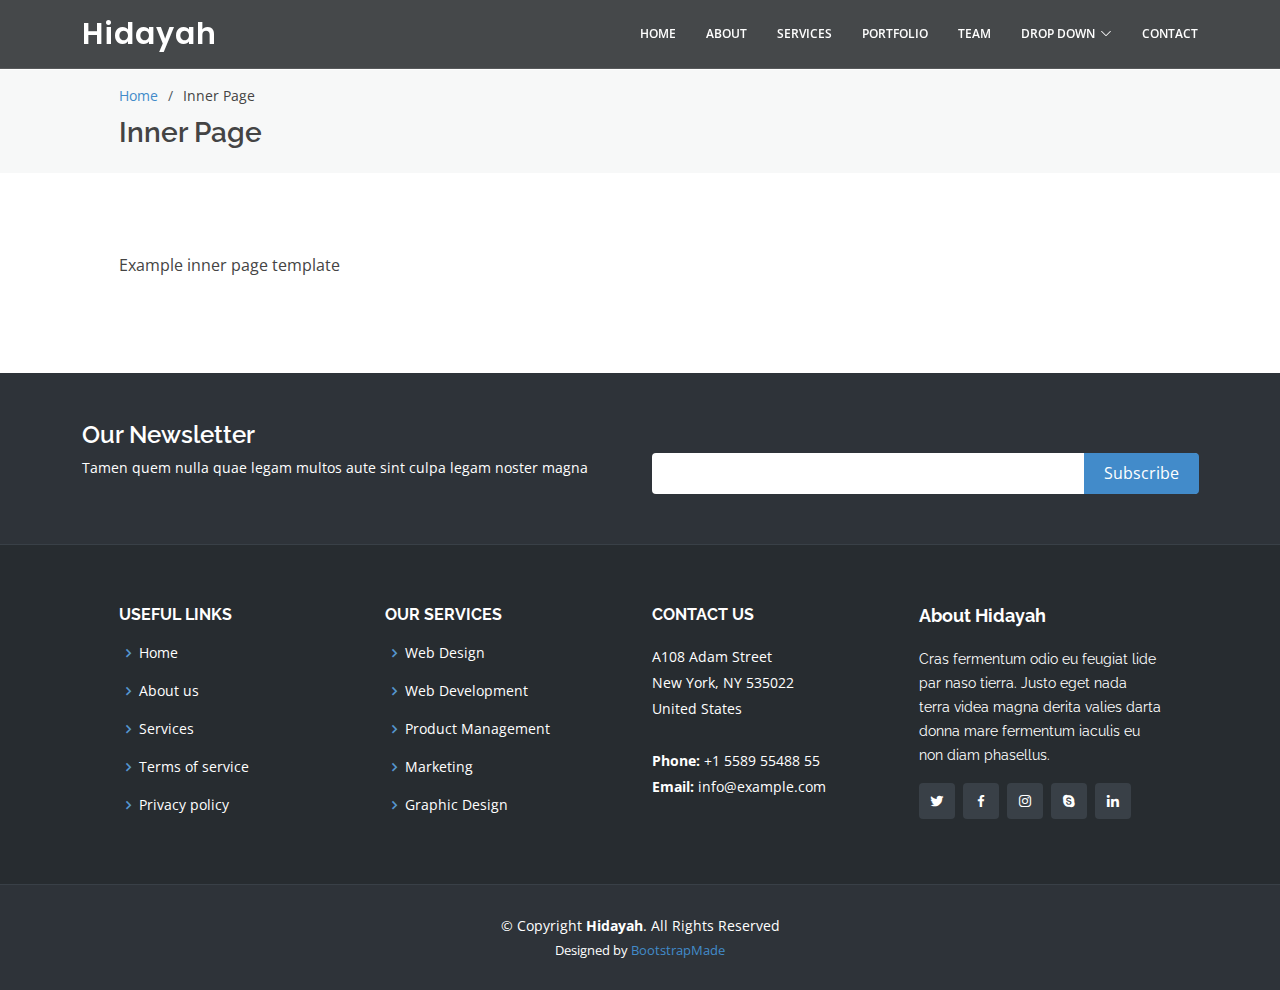
<file: inner-page.html>
<!DOCTYPE html>
<html lang="en">

<head>
    <meta charset="utf-8">
    <meta content="width=device-width, initial-scale=1.0" name="viewport">

    <title>Inner Page - Hidayah Bootstrap Template</title>
    <meta content="" name="description">
    <meta content="" name="keywords">

    <!-- Favicons -->
    <link href="assets/img/favicon.png" rel="icon">
    <link href="assets/img/apple-touch-icon.png" rel="apple-touch-icon">

    <!-- Google Fonts -->
    <link href="https://fonts.googleapis.com/css?family=Open+Sans:300,300i,400,400i,600,600i,700,700i|Raleway:300,300i,400,400i,500,500i,600,600i,700,700i|Poppins:300,300i,400,400i,500,500i,600,600i,700,700i" rel="stylesheet">

    <!-- Vendor CSS Files -->
    <link href="assets/vendor/animate.css/animate.min.css" rel="stylesheet">
    <link href="assets/vendor/bootstrap/css/bootstrap.min.css" rel="stylesheet">
    <link href="assets/vendor/bootstrap-icons/bootstrap-icons.css" rel="stylesheet">
    <link href="assets/vendor/boxicons/css/boxicons.min.css" rel="stylesheet">
    <link href="assets/vendor/glightbox/css/glightbox.min.css" rel="stylesheet">
    <link href="assets/vendor/remixicon/remixicon.css" rel="stylesheet">
    <link href="assets/vendor/swiper/swiper-bundle.min.css" rel="stylesheet">

    <!-- Template Main CSS File -->
    <link href="assets/css/style.css" rel="stylesheet">

    <!-- =======================================================
    * Template Name: Hidayah - v4.6.0
    * Template URL: https://bootstrapmade.com/hidayah-free-simple-html-template-for-corporate/
    * Author: BootstrapMade.com
    * License: https://bootstrapmade.com/license/
    ======================================================== -->
</head>

<body>

    <!-- ======= Header ======= -->
    <header id="header" class="fixed-top header-inner-pages">
        <div class="container d-flex align-items-center justify-content-between">

            <h1 class="logo"><a href="index.html">Hidayah</a></h1>
            <!-- Uncomment below if you prefer to use an image logo -->
            <!-- <a href="index.html" class="logo"><img src="assets/img/logo.png" alt="" class="img-fluid"></a>-->

            <nav id="navbar" class="navbar">
                <ul>
                    <li><a class="nav-link scrollto " href="#hero">Home</a></li>
                    <li><a class="nav-link scrollto" href="#about">About</a></li>
                    <li><a class="nav-link scrollto" href="#services">Services</a></li>
                    <li><a class="nav-link  scrollto" href="#portfolio">Portfolio</a></li>
                    <li><a class="nav-link scrollto" href="#team">Team</a></li>
                    <li class="dropdown"><a href="#"><span>Drop Down</span> <i class="bi bi-chevron-down"></i></a>
                        <ul>
                            <li><a href="#">Drop Down 1</a></li>
                            <li class="dropdown"><a href="#"><span>Deep Drop Down</span> <i class="bi bi-chevron-right"></i></a>
                                <ul>
                                    <li><a href="#">Deep Drop Down 1</a></li>
                                    <li><a href="#">Deep Drop Down 2</a></li>
                                    <li><a href="#">Deep Drop Down 3</a></li>
                                    <li><a href="#">Deep Drop Down 4</a></li>
                                    <li><a href="#">Deep Drop Down 5</a></li>
                                </ul>
                            </li>
                            <li><a href="#">Drop Down 2</a></li>
                            <li><a href="#">Drop Down 3</a></li>
                            <li><a href="#">Drop Down 4</a></li>
                        </ul>
                    </li>
                    <li><a class="nav-link scrollto" href="#contact">Contact</a></li>
                </ul>
                <i class="bi bi-list mobile-nav-toggle"></i>
            </nav><!-- .navbar -->

        </div>
    </header><!-- End Header -->

    <main id="main">

        <!-- ======= Breadcrumbs ======= -->
        <section id="breadcrumbs" class="breadcrumbs">
            <div class="container-fluid">

                <div class="row justify-content-center">
                    <div class="col-xl-10">
                        <ol>
                            <li><a href="index.html">Home</a></li>
                            <li>Inner Page</li>
                        </ol>
                        <h2>Inner Page</h2>
                    </div>
                </div>

            </div>
        </section><!-- End Breadcrumbs -->

        <section class="inner-page">
            <div class="container-fluid">

                <div class="row justify-content-center">
                    <div class="col-xl-10">
                        <div class="row">
                            <p>
                                Example inner page template
                            </p>
                        </div>
                    </div>
                </div>
            </section>

        </main><!-- End #main -->

        <!-- ======= Footer ======= -->
        <footer id="footer">

            <div class="footer-newsletter">
                <div class="container">
                    <div class="row">
                        <div class="col-lg-6">
                            <h4>Our Newsletter</h4>
                            <p>Tamen quem nulla quae legam multos aute sint culpa legam noster magna</p>
                        </div>
                        <div class="col-lg-6">
                            <form action="" method="post">
                                <input type="email" name="email"><input type="submit" value="Subscribe">
                            </form>
                        </div>
                    </div>
                </div>
            </div>

            <div class="footer-top">
                <div class="container-fluid">
                    <div class="row justify-content-center">
                        <div class="col-xl-10">
                            <div class="row">

                                <div class="col-lg-3 col-md-6 footer-links">
                                    <h4>Useful Links</h4>
                                    <ul>
                                        <li><i class="bx bx-chevron-right"></i> <a href="#">Home</a></li>
                                        <li><i class="bx bx-chevron-right"></i> <a href="#">About us</a></li>
                                        <li><i class="bx bx-chevron-right"></i> <a href="#">Services</a></li>
                                        <li><i class="bx bx-chevron-right"></i> <a href="#">Terms of service</a></li>
                                        <li><i class="bx bx-chevron-right"></i> <a href="#">Privacy policy</a></li>
                                    </ul>
                                </div>

                                <div class="col-lg-3 col-md-6 footer-links">
                                    <h4>Our Services</h4>
                                    <ul>
                                        <li><i class="bx bx-chevron-right"></i> <a href="#">Web Design</a></li>
                                        <li><i class="bx bx-chevron-right"></i> <a href="#">Web Development</a></li>
                                        <li><i class="bx bx-chevron-right"></i> <a href="#">Product Management</a></li>
                                        <li><i class="bx bx-chevron-right"></i> <a href="#">Marketing</a></li>
                                        <li><i class="bx bx-chevron-right"></i> <a href="#">Graphic Design</a></li>
                                    </ul>
                                </div>

                                <div class="col-lg-3 col-md-6 footer-contact">
                                    <h4>Contact Us</h4>
                                    <p>
                                        A108 Adam Street <br>
                                        New York, NY 535022<br>
                                        United States <br><br>
                                        <strong>Phone:</strong> +1 5589 55488 55<br>
                                        <strong>Email:</strong> info@example.com<br>
                                    </p>

                                </div>

                                <div class="col-lg-3 col-md-6 footer-info">
                                    <h3>About Hidayah</h3>
                                    <p>Cras fermentum odio eu feugiat lide par naso tierra. Justo eget nada terra videa magna derita valies darta donna mare fermentum iaculis eu non diam phasellus.</p>
                                    <div class="social-links mt-3">
                                        <a href="#" class="twitter"><i class="bx bxl-twitter"></i></a>
                                        <a href="#" class="facebook"><i class="bx bxl-facebook"></i></a>
                                        <a href="#" class="instagram"><i class="bx bxl-instagram"></i></a>
                                        <a href="#" class="google-plus"><i class="bx bxl-skype"></i></a>
                                        <a href="#" class="linkedin"><i class="bx bxl-linkedin"></i></a>
                                    </div>
                                </div>

                            </div>
                        </div>
                    </div>
                </div>
            </div>

            <div class="container">
                <div class="copyright">
                    &copy; Copyright <strong><span>Hidayah</span></strong>. All Rights Reserved
                </div>
                <div class="credits">
                    <!-- All the links in the footer should remain intact. -->
                    <!-- You can delete the links only if you purchased the pro version. -->
                    <!-- Licensing information: https://bootstrapmade.com/license/ -->
                    <!-- Purchase the pro version with working PHP/AJAX contact form: https://bootstrapmade.com/hidayah-free-simple-html-template-for-corporate/ -->
                    Designed by <a href="https://bootstrapmade.com/">BootstrapMade</a>
                </div>
            </div>
        </footer><!-- End Footer -->

        <div id="preloader"></div>
        <a href="#" class="back-to-top d-flex align-items-center justify-content-center"><i class="bi bi-arrow-up-short"></i></a>

        <!-- Vendor JS Files -->
        <script src="assets/vendor/bootstrap/js/bootstrap.bundle.min.js"></script>
        <script src="assets/vendor/glightbox/js/glightbox.min.js"></script>
        <script src="assets/vendor/isotope-layout/isotope.pkgd.min.js"></script>
        <script src="assets/vendor/php-email-form/validate.js"></script>
        <script src="assets/vendor/purecounter/purecounter.js"></script>
        <script src="assets/vendor/swiper/swiper-bundle.min.js"></script>
        <script src="assets/vendor/waypoints/noframework.waypoints.js"></script>

        <!-- Template Main JS File -->
        <script src="assets/js/main.js"></script>

    </body>

    </html>
</file>
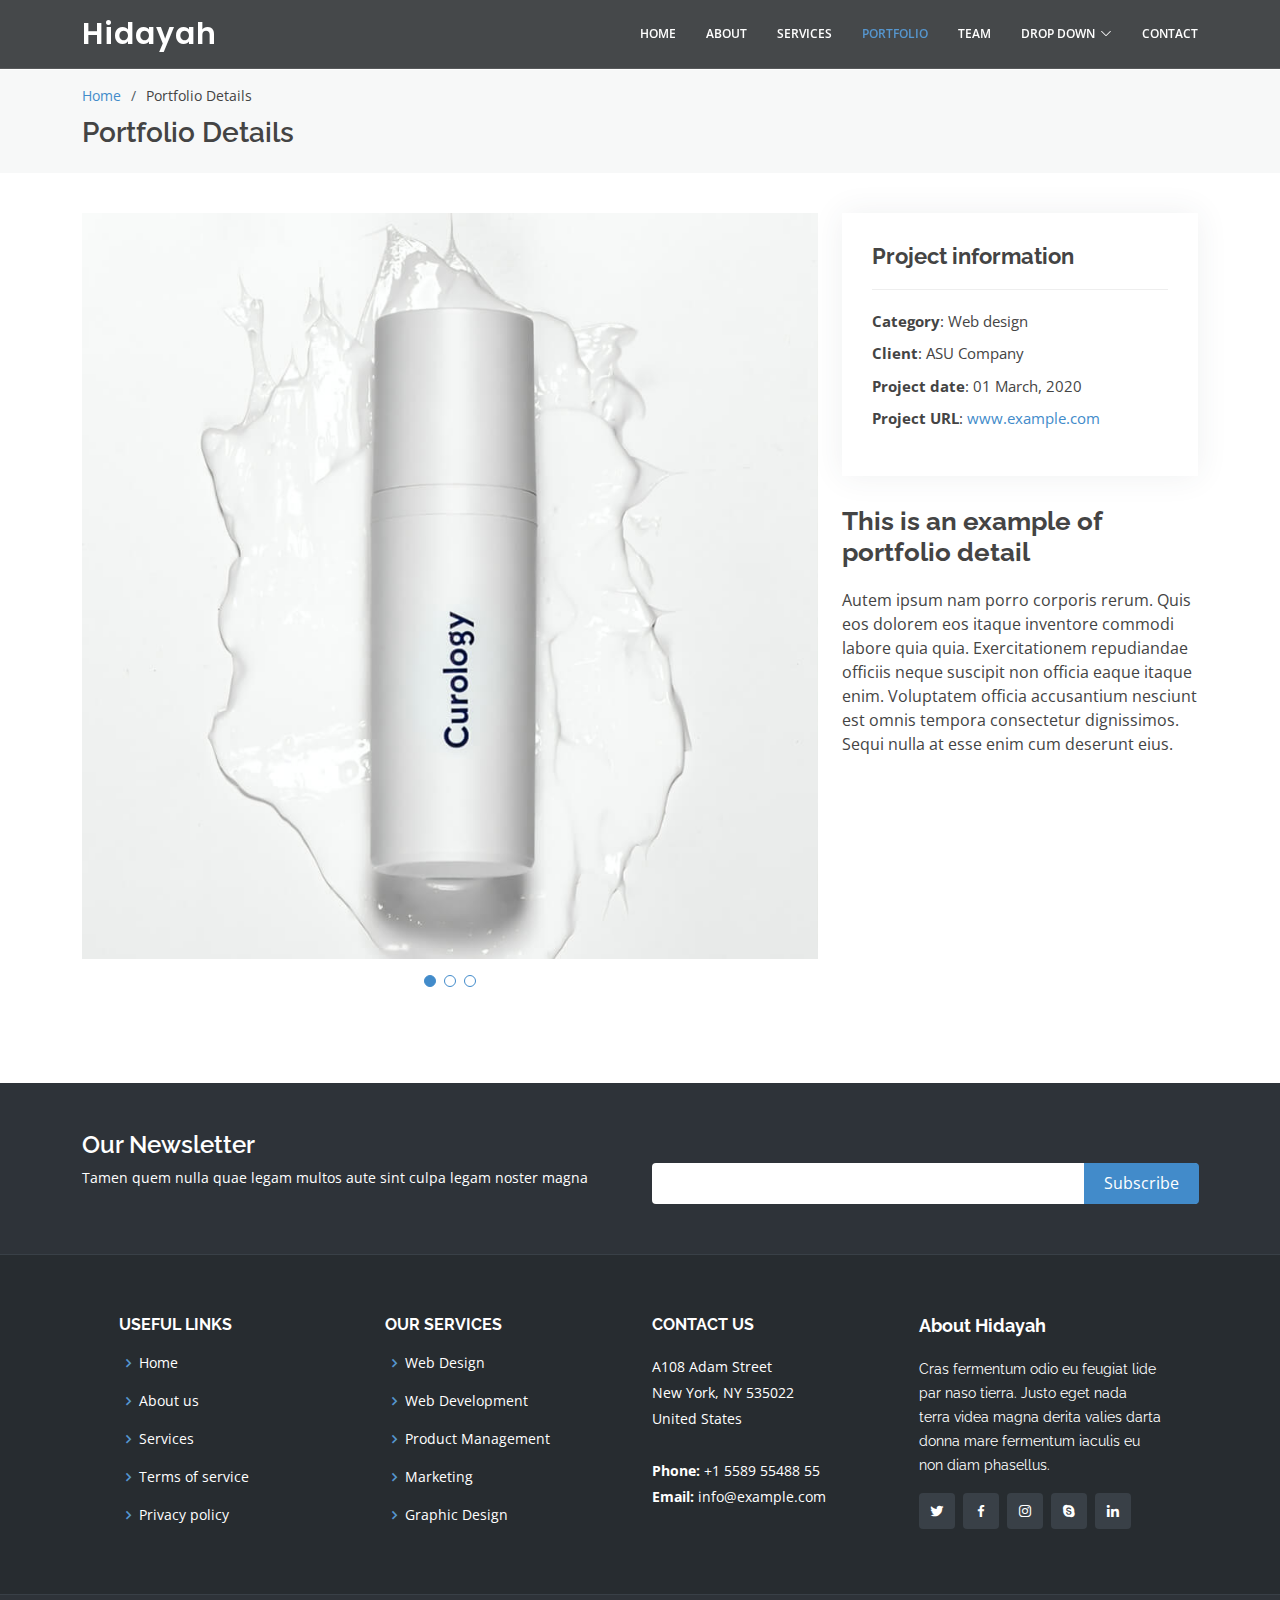
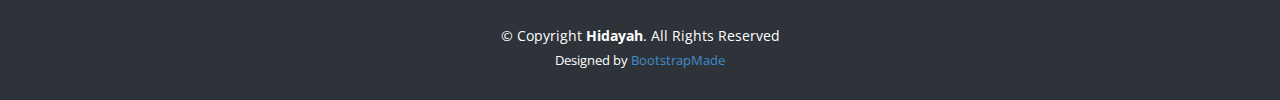
<file: portfolio-details.html>
<!DOCTYPE html>
<html lang="en">

<head>
    <meta charset="utf-8">
    <meta content="width=device-width, initial-scale=1.0" name="viewport">

    <title>Portfolio Details - Hidayah Bootstrap Template</title>
    <meta content="" name="description">
    <meta content="" name="keywords">

    <!-- Favicons -->
    <link href="assets/img/favicon.png" rel="icon">
    <link href="assets/img/apple-touch-icon.png" rel="apple-touch-icon">

    <!-- Google Fonts -->
    <link href="https://fonts.googleapis.com/css?family=Open+Sans:300,300i,400,400i,600,600i,700,700i|Raleway:300,300i,400,400i,500,500i,600,600i,700,700i|Poppins:300,300i,400,400i,500,500i,600,600i,700,700i" rel="stylesheet">

    <!-- Vendor CSS Files -->
    <link href="assets/vendor/animate.css/animate.min.css" rel="stylesheet">
    <link href="assets/vendor/bootstrap/css/bootstrap.min.css" rel="stylesheet">
    <link href="assets/vendor/bootstrap-icons/bootstrap-icons.css" rel="stylesheet">
    <link href="assets/vendor/boxicons/css/boxicons.min.css" rel="stylesheet">
    <link href="assets/vendor/glightbox/css/glightbox.min.css" rel="stylesheet">
    <link href="assets/vendor/remixicon/remixicon.css" rel="stylesheet">
    <link href="assets/vendor/swiper/swiper-bundle.min.css" rel="stylesheet">

    <!-- Template Main CSS File -->
    <link href="assets/css/style.css" rel="stylesheet">

    <!-- =======================================================
    * Template Name: Hidayah - v4.6.0
    * Template URL: https://bootstrapmade.com/hidayah-free-simple-html-template-for-corporate/
    * Author: BootstrapMade.com
    * License: https://bootstrapmade.com/license/
    ======================================================== -->
</head>

<body>

    <!-- ======= Header ======= -->
    <header id="header" class="fixed-top header-inner-pages">
        <div class="container d-flex align-items-center justify-content-between">

            <h1 class="logo"><a href="index.html">Hidayah</a></h1>
            <!-- Uncomment below if you prefer to use an image logo -->
            <!-- <a href="index.html" class="logo"><img src="assets/img/logo.png" alt="" class="img-fluid"></a>-->

            <nav id="navbar" class="navbar">
                <ul>
                    <li><a class="nav-link scrollto " href="#hero">Home</a></li>
                    <li><a class="nav-link scrollto" href="#about">About</a></li>
                    <li><a class="nav-link scrollto" href="#services">Services</a></li>
                    <li><a class="nav-link active  scrollto" href="#portfolio">Portfolio</a></li>
                    <li><a class="nav-link scrollto" href="#team">Team</a></li>
                    <li class="dropdown"><a href="#"><span>Drop Down</span> <i class="bi bi-chevron-down"></i></a>
                        <ul>
                            <li><a href="#">Drop Down 1</a></li>
                            <li class="dropdown"><a href="#"><span>Deep Drop Down</span> <i class="bi bi-chevron-right"></i></a>
                                <ul>
                                    <li><a href="#">Deep Drop Down 1</a></li>
                                    <li><a href="#">Deep Drop Down 2</a></li>
                                    <li><a href="#">Deep Drop Down 3</a></li>
                                    <li><a href="#">Deep Drop Down 4</a></li>
                                    <li><a href="#">Deep Drop Down 5</a></li>
                                </ul>
                            </li>
                            <li><a href="#">Drop Down 2</a></li>
                            <li><a href="#">Drop Down 3</a></li>
                            <li><a href="#">Drop Down 4</a></li>
                        </ul>
                    </li>
                    <li><a class="nav-link scrollto" href="#contact">Contact</a></li>
                </ul>
                <i class="bi bi-list mobile-nav-toggle"></i>
            </nav><!-- .navbar -->

        </div>
    </header><!-- End Header -->

    <main id="main">

        <!-- ======= Breadcrumbs ======= -->
        <section id="breadcrumbs" class="breadcrumbs">
            <div class="container">

                <ol>
                    <li><a href="index.html">Home</a></li>
                    <li>Portfolio Details</li>
                </ol>
                <h2>Portfolio Details</h2>

            </div>
        </section><!-- End Breadcrumbs -->

        <!-- ======= Portfolio Details Section ======= -->
        <section id="portfolio-details" class="portfolio-details">
            <div class="container">

                <div class="row gy-4">

                    <div class="col-lg-8">
                        <div class="portfolio-details-slider swiper">
                            <div class="swiper-wrapper align-items-center">

                                <div class="swiper-slide">
                                    <img src="assets/img/portfolio/portfolio-1.jpg" alt="">
                                </div>

                                <div class="swiper-slide">
                                    <img src="assets/img/portfolio/portfolio-2.jpg" alt="">
                                </div>

                                <div class="swiper-slide">
                                    <img src="assets/img/portfolio/portfolio-3.jpg" alt="">
                                </div>

                            </div>
                            <div class="swiper-pagination"></div>
                        </div>
                    </div>

                    <div class="col-lg-4">
                        <div class="portfolio-info">
                            <h3>Project information</h3>
                            <ul>
                                <li><strong>Category</strong>: Web design</li>
                                <li><strong>Client</strong>: ASU Company</li>
                                <li><strong>Project date</strong>: 01 March, 2020</li>
                                <li><strong>Project URL</strong>: <a href="#">www.example.com</a></li>
                            </ul>
                        </div>
                        <div class="portfolio-description">
                            <h2>This is an example of portfolio detail</h2>
                            <p>
                                Autem ipsum nam porro corporis rerum. Quis eos dolorem eos itaque inventore commodi labore quia quia. Exercitationem repudiandae officiis neque suscipit non officia eaque itaque enim. Voluptatem officia accusantium nesciunt est omnis tempora consectetur dignissimos. Sequi nulla at esse enim cum deserunt eius.
                            </p>
                        </div>
                    </div>

                </div>

            </div>
        </section><!-- End Portfolio Details Section -->

    </main><!-- End #main -->

    <!-- ======= Footer ======= -->
    <footer id="footer">

        <div class="footer-newsletter">
            <div class="container">
                <div class="row">
                    <div class="col-lg-6">
                        <h4>Our Newsletter</h4>
                        <p>Tamen quem nulla quae legam multos aute sint culpa legam noster magna</p>
                    </div>
                    <div class="col-lg-6">
                        <form action="" method="post">
                            <input type="email" name="email"><input type="submit" value="Subscribe">
                        </form>
                    </div>
                </div>
            </div>
        </div>

        <div class="footer-top">
            <div class="container-fluid">
                <div class="row justify-content-center">
                    <div class="col-xl-10">
                        <div class="row">

                            <div class="col-lg-3 col-md-6 footer-links">
                                <h4>Useful Links</h4>
                                <ul>
                                    <li><i class="bx bx-chevron-right"></i> <a href="#">Home</a></li>
                                    <li><i class="bx bx-chevron-right"></i> <a href="#">About us</a></li>
                                    <li><i class="bx bx-chevron-right"></i> <a href="#">Services</a></li>
                                    <li><i class="bx bx-chevron-right"></i> <a href="#">Terms of service</a></li>
                                    <li><i class="bx bx-chevron-right"></i> <a href="#">Privacy policy</a></li>
                                </ul>
                            </div>

                            <div class="col-lg-3 col-md-6 footer-links">
                                <h4>Our Services</h4>
                                <ul>
                                    <li><i class="bx bx-chevron-right"></i> <a href="#">Web Design</a></li>
                                    <li><i class="bx bx-chevron-right"></i> <a href="#">Web Development</a></li>
                                    <li><i class="bx bx-chevron-right"></i> <a href="#">Product Management</a></li>
                                    <li><i class="bx bx-chevron-right"></i> <a href="#">Marketing</a></li>
                                    <li><i class="bx bx-chevron-right"></i> <a href="#">Graphic Design</a></li>
                                </ul>
                            </div>

                            <div class="col-lg-3 col-md-6 footer-contact">
                                <h4>Contact Us</h4>
                                <p>
                                    A108 Adam Street <br>
                                    New York, NY 535022<br>
                                    United States <br><br>
                                    <strong>Phone:</strong> +1 5589 55488 55<br>
                                    <strong>Email:</strong> info@example.com<br>
                                </p>

                            </div>

                            <div class="col-lg-3 col-md-6 footer-info">
                                <h3>About Hidayah</h3>
                                <p>Cras fermentum odio eu feugiat lide par naso tierra. Justo eget nada terra videa magna derita valies darta donna mare fermentum iaculis eu non diam phasellus.</p>
                                <div class="social-links mt-3">
                                    <a href="#" class="twitter"><i class="bx bxl-twitter"></i></a>
                                    <a href="#" class="facebook"><i class="bx bxl-facebook"></i></a>
                                    <a href="#" class="instagram"><i class="bx bxl-instagram"></i></a>
                                    <a href="#" class="google-plus"><i class="bx bxl-skype"></i></a>
                                    <a href="#" class="linkedin"><i class="bx bxl-linkedin"></i></a>
                                </div>
                            </div>

                        </div>
                    </div>
                </div>
            </div>
        </div>

        <div class="container">
            <div class="copyright">
                &copy; Copyright <strong><span>Hidayah</span></strong>. All Rights Reserved
            </div>
            <div class="credits">
                <!-- All the links in the footer should remain intact. -->
                <!-- You can delete the links only if you purchased the pro version. -->
                <!-- Licensing information: https://bootstrapmade.com/license/ -->
                <!-- Purchase the pro version with working PHP/AJAX contact form: https://bootstrapmade.com/hidayah-free-simple-html-template-for-corporate/ -->
                Designed by <a href="https://bootstrapmade.com/">BootstrapMade</a>
            </div>
        </div>
    </footer><!-- End Footer -->

    <div id="preloader"></div>
    <a href="#" class="back-to-top d-flex align-items-center justify-content-center"><i class="bi bi-arrow-up-short"></i></a>

    <!-- Vendor JS Files -->
    <script src="assets/vendor/bootstrap/js/bootstrap.bundle.min.js"></script>
    <script src="assets/vendor/glightbox/js/glightbox.min.js"></script>
    <script src="assets/vendor/isotope-layout/isotope.pkgd.min.js"></script>
    <script src="assets/vendor/php-email-form/validate.js"></script>
    <script src="assets/vendor/purecounter/purecounter.js"></script>
    <script src="assets/vendor/swiper/swiper-bundle.min.js"></script>
    <script src="assets/vendor/waypoints/noframework.waypoints.js"></script>

    <!-- Template Main JS File -->
    <script src="assets/js/main.js"></script>

</body>

</html>
</file>
<file: assets/css/style.css>
/**
* Template Name: Hidayah - v4.6.0
* Template URL: https://bootstrapmade.com/hidayah-free-simple-html-template-for-corporate/
* Author: BootstrapMade.com
* License: https://bootstrapmade.com/license/
*/

/*--------------------------------------------------------------
# General
--------------------------------------------------------------*/
body {
    font-family: "Open Sans", sans-serif;
    color: #444444;
}

a {
    color: #428bca;
    text-decoration: none;
}

a:hover {
    color: #6aa3d5;
    text-decoration: none;
}

h1, h2, h3, h4, h5, h6 {
    font-family: "Raleway", sans-serif;
}

/*--------------------------------------------------------------
# Preloader
--------------------------------------------------------------*/
#preloader {
    position: fixed;
    top: 0;
    left: 0;
    right: 0;
    bottom: 0;
    z-index: 9999;
    overflow: hidden;
    background: #fff;
}

#preloader:before {
    content: "";
    position: fixed;
    top: calc(50% - 30px);
    left: calc(50% - 30px);
    border: 6px solid #428bca;
    border-top-color: #fff;
    border-bottom-color: #fff;
    border-radius: 50%;
    width: 60px;
    height: 60px;
    -webkit-animation: animate-preloader 1s linear infinite;
    animation: animate-preloader 1s linear infinite;
}

@-webkit-keyframes animate-preloader {
    0% {
        transform: rotate(0deg);
    }
    100% {
        transform: rotate(360deg);
    }
}

@keyframes animate-preloader {
    0% {
        transform: rotate(0deg);
    }
    100% {
        transform: rotate(360deg);
    }
}
/*--------------------------------------------------------------
# Back to top button
--------------------------------------------------------------*/
.back-to-top {
    position: fixed;
    visibility: hidden;
    opacity: 0;
    right: 15px;
    bottom: 15px;
    z-index: 99999;
    background: #428bca;
    width: 40px;
    height: 40px;
    border-radius: 4px;
    transition: all 0.4s;
}
.back-to-top i {
    font-size: 24px;
    color: #fff;
    line-height: 0;
}
.back-to-top:hover {
    background: #629fd3;
    color: #fff;
}
.back-to-top.active {
    visibility: visible;
    opacity: 1;
}

/*--------------------------------------------------------------
# Header
--------------------------------------------------------------*/
#header {
    transition: all 0.5s;
    z-index: 997;
    padding: 15px 0;
    border-bottom: 1px solid rgba(255, 255, 255, 0.1);
}
#header.header-scrolled, #header.header-inner-pages {
    background: rgba(23, 26, 29, 0.8);
}
#header .logo {
    font-size: 30px;
    margin: 0;
    padding: 0;
    line-height: 1;
    font-weight: 600;
    letter-spacing: 1px;
    font-family: "Poppins", sans-serif;
}
#header .logo a {
    color: #fff;
}
#header .logo img {
    max-height: 40px;
}
@media (max-width: 992px) {
    #header {
        border: 0;
    }
}

/*--------------------------------------------------------------
# Navigation Menu
--------------------------------------------------------------*/
/**
* Desktop Navigation
*/
.navbar {
    padding: 0;
}
.navbar ul {
    margin: 0;
    padding: 0;
    display: flex;
    list-style: none;
    align-items: center;
}
.navbar li {
    position: relative;
}
.navbar a, .navbar a:focus {
    display: flex;
    align-items: center;
    justify-content: space-between;
    padding: 10px 0 10px 30px;
    text-transform: uppercase;
    font-size: 12px;
    font-weight: 600;
    color: #fff;
    white-space: nowrap;
    transition: 0.3s;
}
.navbar a i, .navbar a:focus i {
    font-size: 12px;
    line-height: 0;
    margin-left: 5px;
}
.navbar a:hover, .navbar .active, .navbar .active:focus, .navbar li:hover > a {
    color: #5697d0;
}
.navbar .dropdown ul {
    display: block;
    position: absolute;
    left: 14px;
    top: calc(100% + 30px);
    margin: 0;
    padding: 10px 0;
    z-index: 99;
    opacity: 0;
    visibility: hidden;
    background: #fff;
    box-shadow: 0px 0px 30px rgba(127, 137, 161, 0.25);
    transition: 0.3s;
}
.navbar .dropdown ul li {
    min-width: 200px;
}
.navbar .dropdown ul a {
    padding: 10px 20px;
    font-size: 13px;
    font-weight: 500;
    text-transform: none;
    color: #193c5a;
}
.navbar .dropdown ul a i {
    font-size: 12px;
}
.navbar .dropdown ul a:hover, .navbar .dropdown ul .active:hover, .navbar .dropdown ul li:hover > a {
    color: #428bca;
}
.navbar .dropdown:hover > ul {
    opacity: 1;
    top: 100%;
    visibility: visible;
}
.navbar .dropdown .dropdown ul {
    top: 0;
    left: calc(100% - 30px);
    visibility: hidden;
}
.navbar .dropdown .dropdown:hover > ul {
    opacity: 1;
    top: 0;
    left: 100%;
    visibility: visible;
}
@media (max-width: 1366px) {
    .navbar .dropdown .dropdown ul {
        left: -90%;
    }
    .navbar .dropdown .dropdown:hover > ul {
        left: -100%;
    }
}

/**
* Mobile Navigation
*/
.mobile-nav-toggle {
    color: #fff;
    font-size: 28px;
    cursor: pointer;
    display: none;
    line-height: 0;
    transition: 0.5s;
}
.mobile-nav-toggle.bi-x {
    color: #fff;
}

@media (max-width: 991px) {
    .mobile-nav-toggle {
        display: block;
    }

    .navbar ul {
        display: none;
    }
}
.navbar-mobile {
    position: fixed;
    overflow: hidden;
    top: 0;
    right: 0;
    left: 0;
    bottom: 0;
    background: rgba(34, 39, 43, 0.9);
    transition: 0.3s;
    z-index: 999;
}
.navbar-mobile .mobile-nav-toggle {
    position: absolute;
    top: 15px;
    right: 15px;
}
.navbar-mobile ul {
    display: block;
    position: absolute;
    top: 55px;
    right: 15px;
    bottom: 15px;
    left: 15px;
    padding: 10px 0;
    border-radius: 10px;
    background-color: #fff;
    overflow-y: auto;
    transition: 0.3s;
}
.navbar-mobile a, .navbar-mobile a:focus {
    padding: 10px 20px;
    font-size: 15px;
    color: #394047;
}
.navbar-mobile a:hover, .navbar-mobile .active, .navbar-mobile li:hover > a {
    color: #428bca;
}
.navbar-mobile .getstarted, .navbar-mobile .getstarted:focus {
    margin: 15px;
}
.navbar-mobile .dropdown ul {
    position: static;
    display: none;
    margin: 10px 20px;
    padding: 10px 0;
    z-index: 99;
    opacity: 1;
    visibility: visible;
    background: #fff;
    box-shadow: 0px 0px 30px rgba(127, 137, 161, 0.25);
}
.navbar-mobile .dropdown ul li {
    min-width: 200px;
}
.navbar-mobile .dropdown ul a {
    padding: 10px 20px;
    font-size: 14px;
}
.navbar-mobile .dropdown ul a i {
    font-size: 12px;
}
.navbar-mobile .dropdown ul a:hover, .navbar-mobile .dropdown ul .active:hover, .navbar-mobile .dropdown ul li:hover > a {
    color: #428bca;
}
.navbar-mobile .dropdown > .dropdown-active {
    display: block;
}

/*--------------------------------------------------------------
# Hero Section
--------------------------------------------------------------*/
#hero {
    width: 100%;
    height: 100vh;
    background-color: rgba(34, 39, 43, 0.8);
    overflow: hidden;
    position: relative;
}
#hero .carousel, #hero .carousel-inner, #hero .carousel-item, #hero .carousel-item::before {
    background-size: cover;
    background-position: center;
    background-repeat: no-repeat;
    position: absolute;
    top: 0;
    right: 0;
    left: 0;
    bottom: 0;
}
#hero .carousel-item::before {
    content: "";
    background-color: rgba(12, 13, 14, 0.8);
}
#hero .carousel-container {
    display: flex;
    justify-content: center;
    align-items: center;
    position: absolute;
    bottom: 0;
    top: 70px;
    left: 50px;
    right: 50px;
}
#hero .container {
    text-align: center;
}
#hero h2 {
    color: #fff;
    margin-bottom: 20px;
    font-size: 48px;
    font-weight: 700;
}
#hero p {
    -webkit-animation-delay: 0.4s;
    animation-delay: 0.4s;
    margin: 0 auto 30px auto;
    color: #fff;
}
#hero .carousel-inner .carousel-item {
    transition-property: opacity;
    background-position: center top;
}
#hero .carousel-inner .carousel-item,
#hero .carousel-inner .active.carousel-item-start,
#hero .carousel-inner .active.carousel-item-end {
    opacity: 0;
}
#hero .carousel-inner .active,
#hero .carousel-inner .carousel-item-next.carousel-item-start,
#hero .carousel-inner .carousel-item-prev.carousel-item-end {
    opacity: 1;
    transition: 0.5s;
}
#hero .carousel-control-next-icon, #hero .carousel-control-prev-icon {
    background: none;
    font-size: 30px;
    line-height: 0;
    width: auto;
    height: auto;
    background: rgba(255, 255, 255, 0.2);
    border-radius: 50px;
    transition: 0.3s;
    color: rgba(255, 255, 255, 0.5);
    width: 54px;
    height: 54px;
    display: flex;
    align-items: center;
    justify-content: center;
}
#hero .carousel-control-next-icon:hover, #hero .carousel-control-prev-icon:hover {
    background: rgba(255, 255, 255, 0.3);
    color: rgba(255, 255, 255, 0.8);
}
#hero .carousel-indicators li {
    cursor: pointer;
    background: #fff;
    overflow: hidden;
    border: 0;
    width: 12px;
    height: 12px;
    border-radius: 50px;
    opacity: 0.6;
    transition: 0.3s;
}
#hero .carousel-indicators li.active {
    opacity: 1;
    background: #428bca;
}
#hero .btn-get-started {
    font-family: "Raleway", sans-serif;
    font-weight: 500;
    font-size: 14px;
    letter-spacing: 1px;
    display: inline-block;
    padding: 14px 32px;
    border-radius: 4px;
    transition: 0.5s;
    line-height: 1;
    color: #fff;
    -webkit-animation-delay: 0.8s;
    animation-delay: 0.8s;
    background: #428bca;
}
#hero .btn-get-started:hover {
    background: #5697d0;
}
@media (max-width: 768px) {
    #hero h2 {
        font-size: 28px;
    }
}
@media (max-height: 500px) {
    #hero {
        height: 120vh;
    }
}

/*--------------------------------------------------------------
# Sections General
--------------------------------------------------------------*/
section {
    padding: 80px 0;
}

.section-bg {
    background-color: #fafafb;
}

.section-title {
    text-align: center;
    padding-bottom: 50px;
}
.section-title h2 {
    font-size: 13px;
    letter-spacing: 1px;
    font-weight: 700;
    padding: 8px 20px;
    margin: 0;
    background: #f5f9fc;
    color: #428bca;
    display: inline-block;
    text-transform: uppercase;
    border-radius: 50px;
}
.section-title h3 {
    margin: 15px 0 0 0;
    font-size: 32px;
    font-weight: 700;
}
.section-title h3 span {
    color: #428bca;
}
.section-title p {
    margin: 15px auto 0 auto;
    font-weight: 500;
    color: #919191;
}
@media (min-width: 1024px) {
    .section-title p {
        width: 50%;
    }
}

/*--------------------------------------------------------------
# About
--------------------------------------------------------------*/
.about .icon-boxes h3 {
    font-size: 28px;
    font-weight: 700;
    color: #394047;
    margin-bottom: 15px;
}
.about .icon-box {
    margin-top: 40px;
}
.about .icon-box .icon {
    float: left;
    display: flex;
    align-items: center;
    justify-content: center;
    width: 64px;
    height: 64px;
    border: 2px solid #b9d4ec;
    border-radius: 50px;
    transition: 0.5s;
}
.about .icon-box .icon i {
    color: #428bca;
    font-size: 32px;
}
.about .icon-box:hover .icon {
    background: #428bca;
    border-color: #428bca;
}
.about .icon-box:hover .icon i {
    color: #fff;
}
.about .icon-box .title {
    margin-left: 85px;
    font-weight: 700;
    margin-bottom: 10px;
    font-size: 18px;
}
.about .icon-box .title a {
    color: #343a40;
    transition: 0.3s;
}
.about .icon-box .title a:hover {
    color: #428bca;
}
.about .icon-box .description {
    margin-left: 85px;
    line-height: 24px;
    font-size: 14px;
}
.about .video-box {
    background: url("../img/about.jpg") center center no-repeat;
    background-size: cover;
    min-height: 500px;
}
.about .play-btn {
    width: 94px;
    height: 94px;
    background: radial-gradient(#428bca 50%, rgba(66, 139, 202, 0.4) 52%);
    border-radius: 50%;
    display: block;
    position: absolute;
    left: calc(50% - 47px);
    top: calc(50% - 47px);
    overflow: hidden;
}
.about .play-btn::after {
    content: "";
    position: absolute;
    left: 50%;
    top: 50%;
    transform: translateX(-40%) translateY(-50%);
    width: 0;
    height: 0;
    border-top: 10px solid transparent;
    border-bottom: 10px solid transparent;
    border-left: 15px solid #fff;
    z-index: 100;
    transition: all 400ms cubic-bezier(0.55, 0.055, 0.675, 0.19);
}
.about .play-btn::before {
    content: "";
    position: absolute;
    width: 120px;
    height: 120px;
    -webkit-animation-delay: 0s;
    animation-delay: 0s;
    -webkit-animation: pulsate-btn 2s;
    animation: pulsate-btn 2s;
    -webkit-animation-direction: forwards;
    animation-direction: forwards;
    -webkit-animation-iteration-count: infinite;
    animation-iteration-count: infinite;
    -webkit-animation-timing-function: steps;
    animation-timing-function: steps;
    opacity: 1;
    border-radius: 50%;
    border: 5px solid rgba(66, 139, 202, 0.7);
    top: -15%;
    left: -15%;
    background: rgba(198, 16, 0, 0);
}
.about .play-btn:hover::after {
    border-left: 15px solid #428bca;
    transform: scale(20);
}
.about .play-btn:hover::before {
    content: "";
    position: absolute;
    left: 50%;
    top: 50%;
    transform: translateX(-40%) translateY(-50%);
    width: 0;
    height: 0;
    border: none;
    border-top: 10px solid transparent;
    border-bottom: 10px solid transparent;
    border-left: 15px solid #fff;
    z-index: 200;
    -webkit-animation: none;
    animation: none;
    border-radius: 0;
}

@-webkit-keyframes pulsate-btn {
    0% {
        transform: scale(0.6, 0.6);
        opacity: 1;
    }
    100% {
        transform: scale(1, 1);
        opacity: 0;
    }
}

@keyframes pulsate-btn {
    0% {
        transform: scale(0.6, 0.6);
        opacity: 1;
    }
    100% {
        transform: scale(1, 1);
        opacity: 0;
    }
}
/*--------------------------------------------------------------
# Counts
--------------------------------------------------------------*/
.counts {
    padding: 80px 0 60px 0;
}
.counts .counters span {
    font-size: 48px;
    display: block;
    color: #428bca;
    font-weight: 700;
}
.counts .counters p {
    padding: 0;
    margin: 0 0 20px 0;
    font-family: "Raleway", sans-serif;
    font-size: 15px;
    font-weight: 500;
}

/*--------------------------------------------------------------
# Skills
--------------------------------------------------------------*/
.skills {
    padding-top: 0;
}
.skills .progress {
    height: 60px;
    display: block;
    background: none;
    border-radius: 0;
}
.skills .progress .skill {
    padding: 10px 0;
    margin: 0;
    text-transform: uppercase;
    display: block;
    font-weight: 600;
    font-family: "Poppins", sans-serif;
    color: #394047;
}
.skills .progress .skill .val {
    float: right;
    font-style: normal;
}
.skills .progress-bar-wrap {
    background: #e3e6e9;
}
.skills .progress-bar {
    width: 1px;
    height: 10px;
    transition: 0.9s;
    background-color: #428bca;
}

/*--------------------------------------------------------------
# Services
--------------------------------------------------------------*/
.services {
    padding-bottom: 30px;
}
.services .icon-box {
    margin-bottom: 60px;
}
.services .icon {
    float: left;
}
.services .icon i {
    color: #428bca;
    font-size: 36px;
    line-height: 1;
}
.services .title {
    margin-left: 60px;
    font-weight: 700;
    margin-bottom: 15px;
    font-size: 18px;
}
.services .title a {
    color: #343a40;
    transition: 0.3s;
}
.services .icon-box:hover .title a {
    color: #428bca;
}
.services .description {
    margin-left: 60px;
    line-height: 24px;
    font-size: 14px;
}

/*--------------------------------------------------------------
# Cta
--------------------------------------------------------------*/
.cta {
    background: linear-gradient(rgba(12, 13, 14, 0.8), rgba(12, 13, 14, 0.8)), url("../img/cta-bg.jpg") fixed center center;
    background-size: cover;
    padding: 120px 0;
}
.cta h3 {
    color: #fff;
    font-size: 28px;
    font-weight: 700;
    margin-bottom: 20px;
}
.cta p {
    color: #fff;
}
.cta .cta-btn {
    font-family: "Raleway", sans-serif;
    font-weight: 500;
    font-size: 16px;
    letter-spacing: 1px;
    display: inline-block;
    padding: 12px 35px;
    border-radius: 4px;
    transition: 0.5s;
    margin-top: 20px;
    background: #428bca;
    color: #fff;
}
.cta .cta-btn:hover {
    background: #5697d0;
}

/*--------------------------------------------------------------
# Portfolio
--------------------------------------------------------------*/
.portfolio .portfolio-item {
    margin-bottom: 30px;
}
.portfolio #portfolio-flters {
    padding: 0;
    margin: 0 auto 20px auto;
    list-style: none;
    text-align: center;
}
.portfolio #portfolio-flters li {
    cursor: pointer;
    display: inline-block;
    padding: 8px 15px 10px 15px;
    font-size: 14px;
    font-weight: 600;
    line-height: 1;
    text-transform: uppercase;
    color: #444444;
    margin-bottom: 5px;
    transition: all 0.3s ease-in-out;
    border-radius: 3px;
}
.portfolio #portfolio-flters li:hover, .portfolio #portfolio-flters li.filter-active {
    color: #fff;
    background: #428bca;
}
.portfolio #portfolio-flters li:last-child {
    margin-right: 0;
}
.portfolio .portfolio-wrap {
    transition: 0.3s;
    position: relative;
    overflow: hidden;
    z-index: 1;
    background: rgba(57, 64, 71, 0.6);
}
.portfolio .portfolio-wrap::before {
    content: "";
    background: rgba(57, 64, 71, 0.6);
    position: absolute;
    left: 0;
    right: 0;
    top: 0;
    bottom: 0;
    transition: all ease-in-out 0.3s;
    z-index: 2;
    opacity: 0;
}
.portfolio .portfolio-wrap img {
    transition: all ease-in-out 0.3s;
}
.portfolio .portfolio-wrap .portfolio-info {
    opacity: 0;
    position: absolute;
    top: 0;
    left: 0;
    right: 0;
    bottom: 0;
    z-index: 3;
    transition: all ease-in-out 0.3s;
    display: flex;
    flex-direction: column;
    justify-content: flex-end;
    align-items: flex-start;
    padding: 20px;
}
.portfolio .portfolio-wrap .portfolio-info h4 {
    font-size: 20px;
    color: #fff;
    font-weight: 600;
}
.portfolio .portfolio-wrap .portfolio-info p {
    color: rgba(255, 255, 255, 0.7);
    font-size: 14px;
    text-transform: uppercase;
    padding: 0;
    margin: 0;
    font-style: italic;
}
.portfolio .portfolio-wrap .portfolio-links {
    text-align: center;
    z-index: 4;
}
.portfolio .portfolio-wrap .portfolio-links a {
    color: #fff;
    margin: 0 5px 0 0;
    font-size: 28px;
    display: inline-block;
    transition: 0.3s;
}
.portfolio .portfolio-wrap .portfolio-links a:hover {
    color: #6aa3d5;
}
.portfolio .portfolio-wrap:hover::before {
    opacity: 1;
}
.portfolio .portfolio-wrap:hover img {
    transform: scale(1.2);
}
.portfolio .portfolio-wrap:hover .portfolio-info {
    opacity: 1;
}

/*--------------------------------------------------------------
# Portfolio Details
--------------------------------------------------------------*/
.portfolio-details {
    padding-top: 40px;
}
.portfolio-details .portfolio-details-slider img {
    width: 100%;
}
.portfolio-details .portfolio-details-slider .swiper-pagination {
    margin-top: 20px;
    position: relative;
}
.portfolio-details .portfolio-details-slider .swiper-pagination .swiper-pagination-bullet {
    width: 12px;
    height: 12px;
    background-color: #fff;
    opacity: 1;
    border: 1px solid #428bca;
}
.portfolio-details .portfolio-details-slider .swiper-pagination .swiper-pagination-bullet-active {
    background-color: #428bca;
}
.portfolio-details .portfolio-info {
    padding: 30px;
    box-shadow: 0px 0 30px rgba(57, 64, 71, 0.08);
}
.portfolio-details .portfolio-info h3 {
    font-size: 22px;
    font-weight: 700;
    margin-bottom: 20px;
    padding-bottom: 20px;
    border-bottom: 1px solid #eee;
}
.portfolio-details .portfolio-info ul {
    list-style: none;
    padding: 0;
    font-size: 15px;
}
.portfolio-details .portfolio-info ul li + li {
    margin-top: 10px;
}
.portfolio-details .portfolio-description {
    padding-top: 30px;
}
.portfolio-details .portfolio-description h2 {
    font-size: 26px;
    font-weight: 700;
    margin-bottom: 20px;
}
.portfolio-details .portfolio-description p {
    padding: 0;
}

/*--------------------------------------------------------------
# Testimonials
--------------------------------------------------------------*/
.testimonials .testimonials-carousel, .testimonials .testimonials-slider {
    overflow: hidden;
}
.testimonials .testimonial-item {
    box-sizing: content-box;
    padding: 40px;
    box-shadow: 0px 2px 12px rgba(0, 0, 0, 0.08);
    position: relative;
    background: #fff;
}
.testimonials .testimonial-item .testimonial-img {
    width: 90px;
    border-radius: 10px;
    border: 6px solid #fff;
    float: left;
    margin: 0 10px 0 0;
}
.testimonials .testimonial-item h3 {
    font-size: 18px;
    font-weight: bold;
    margin: 10px 0 5px 0;
    color: #394047;
}
.testimonials .testimonial-item h4 {
    font-size: 14px;
    color: #999;
    margin: 0;
}
.testimonials .testimonial-item .quote-icon-left, .testimonials .testimonial-item .quote-icon-right {
    color: #b9d4ec;
    font-size: 26px;
}
.testimonials .testimonial-item .quote-icon-left {
    display: inline-block;
    left: -5px;
    position: relative;
}
.testimonials .testimonial-item .quote-icon-right {
    display: inline-block;
    right: -5px;
    position: relative;
    top: 10px;
}
.testimonials .testimonial-item p {
    font-style: italic;
    margin: 15px 0 0 0;
    padding: 0;
}

/*--------------------------------------------------------------
# Team
--------------------------------------------------------------*/
.team .member {
    text-align: center;
    margin-bottom: 20px;
    background: #343a40;
    position: relative;
    overflow: hidden;
    border-radius: 4px;
}
.team .member .member-info {
    opacity: 0;
    position: absolute;
    bottom: 0;
    top: 0;
    left: 0;
    right: 0;
    transition: 0.2s;
}
.team .member .member-info-content {
    position: absolute;
    left: 0;
    right: 0;
    bottom: 10px;
    transition: bottom 0.4s;
}
.team .member .member-info-content h4 {
    font-weight: 700;
    margin-bottom: 2px;
    font-size: 18px;
    color: #fff;
}
.team .member .member-info-content span {
    font-style: italic;
    display: block;
    font-size: 13px;
    color: #fff;
}
.team .member .social {
    position: absolute;
    left: 0;
    bottom: -38px;
    right: 0;
    height: 48px;
    transition: bottom ease-in-out 0.4s;
    text-align: center;
}
.team .member .social a {
    transition: color 0.3s;
    color: #fff;
    margin: 0 10px;
    display: inline-block;
}
.team .member .social a:hover {
    color: #428bca;
}
.team .member .social i {
    font-size: 18px;
    margin: 0 2px;
}
.team .member:hover .member-info {
    background: linear-gradient(0deg, rgba(0, 0, 0, 0.9) 0%, rgba(0, 0, 0, 0.8) 20%, rgba(0, 212, 255, 0) 100%);
    opacity: 1;
    transition: 0.4s;
}
.team .member:hover .member-info-content {
    bottom: 60px;
    transition: bottom 0.4s;
}
.team .member:hover .social {
    bottom: 0;
    transition: bottom ease-in-out 0.4s;
}

/*--------------------------------------------------------------
# Contact
--------------------------------------------------------------*/
.contact .info {
    padding: 40px 40px;
    background: #fefefe;
    box-shadow: 0px 5px 90px 0px rgba(110, 123, 131, 0.1);
    text-align: center;
}
.contact .info i {
    font-size: 48px;
    color: #92bce0;
    margin-bottom: 15px;
}
.contact .info h4 {
    padding: 0;
    margin: 0 0 10px 0;
    font-size: 16px;
    font-weight: 600;
    text-transform: uppercase;
    font-family: "Poppins", sans-serif;
}
.contact .info p {
    font-size: 15px;
}
.contact .php-email-form {
    width: 100%;
    padding: 0 30px;
}
.contact .php-email-form .error-message {
    display: none;
    color: #fff;
    background: #ed3c0d;
    text-align: left;
    padding: 15px;
    font-weight: 600;
}
.contact .php-email-form .error-message br + br {
    margin-top: 25px;
}
.contact .php-email-form .sent-message {
    display: none;
    color: #fff;
    background: #18d26e;
    text-align: center;
    padding: 15px;
    font-weight: 600;
}
.contact .php-email-form .loading {
    display: none;
    background: #fff;
    text-align: center;
    padding: 15px;
}
.contact .php-email-form .loading:before {
    content: "";
    display: inline-block;
    border-radius: 50%;
    width: 24px;
    height: 24px;
    margin: 0 10px -6px 0;
    border: 3px solid #18d26e;
    border-top-color: #eee;
    -webkit-animation: animate-loading 1s linear infinite;
    animation: animate-loading 1s linear infinite;
}
.contact .php-email-form label {
    font-family: "Poppins", sans-serif;
    margin-bottom: 5px;
    color: #777777;
}
.contact .php-email-form input, .contact .php-email-form textarea {
    border-radius: 0;
    box-shadow: none;
    font-size: 14px;
    border-radius: 4px;
}
.contact .php-email-form input:focus, .contact .php-email-form textarea:focus {
    border-color: #428bca;
}
.contact .php-email-form input {
    padding: 10px 15px;
}
.contact .php-email-form textarea {
    padding: 12px 15px;
}
.contact .php-email-form button[type=submit] {
    background: #fff;
    border: 2px solid #428bca;
    padding: 12px 35px;
    transition: 0.4s;
    background: #428bca;
    color: #fff;
    border-radius: 4px;
}
.contact .php-email-form button[type=submit]:hover {
    background: #5697d0;
}
@media (max-width: 1024px) {
    .contact .php-email-form {
        padding: 30px 15px 15px 15px;
    }
}
@media (max-width: 768px) {
    .contact .php-email-form {
        padding: 15px 0 0 0;
    }
}
@-webkit-keyframes animate-loading {
    0% {
        transform: rotate(0deg);
    }
    100% {
        transform: rotate(360deg);
    }
}
@keyframes animate-loading {
    0% {
        transform: rotate(0deg);
    }
    100% {
        transform: rotate(360deg);
    }
}

/*--------------------------------------------------------------
# Breadcrumbs
--------------------------------------------------------------*/
.breadcrumbs {
    padding: 15px 0;
    background: #f7f8f8;
    min-height: 40px;
    margin-top: 70px;
}
@media (max-width: 992px) {
    .breadcrumbs {
        margin-top: 58px;
    }
}
.breadcrumbs h2 {
    font-size: 28px;
    font-weight: 600;
}
.breadcrumbs ol {
    display: flex;
    flex-wrap: wrap;
    list-style: none;
    padding: 0 0 10px 0;
    margin: 0;
    font-size: 14px;
}
.breadcrumbs ol li + li {
    padding-left: 10px;
}
.breadcrumbs ol li + li::before {
    display: inline-block;
    padding-right: 10px;
    color: #505a63;
    content: "/";
}

/*--------------------------------------------------------------
# Footer
--------------------------------------------------------------*/
#footer {
    background: #2e3339;
    padding: 0 0 30px 0;
    color: #fff;
    font-size: 14px;
}
#footer .footer-newsletter {
    padding: 50px 0;
    background: #2e3339;
}
#footer .footer-newsletter h4 {
    font-size: 24px;
    margin: 0 0 10px 0;
    padding: 0;
    line-height: 1;
    font-weight: 600;
}
#footer .footer-newsletter form {
    margin-top: 30px;
    background: #fff;
    padding: 6px 10px;
    position: relative;
    border-radius: 4px;
}
#footer .footer-newsletter form input[type=email] {
    border: 0;
    padding: 4px;
    width: calc(100% - 100px);
}
#footer .footer-newsletter form input[type=submit] {
    position: absolute;
    top: -3px;
    right: -4px;
    bottom: -3px;
    border: 0;
    background: none;
    font-size: 16px;
    padding: 0 20px 0 20px;
    margin: 3px;
    background: #428bca;
    color: #fff;
    transition: 0.3s;
    border-radius: 0 4px 4px 0;
}
#footer .footer-newsletter form input[type=submit]:hover {
    background: #3071a9;
}
#footer .footer-top {
    background: #272c30;
    border-top: 1px solid #394047;
    border-bottom: 1px solid #394047;
    padding: 60px 0 30px 0;
}
#footer .footer-top .footer-info {
    margin-bottom: 30px;
}
#footer .footer-top .footer-info h3 {
    font-size: 18px;
    margin: 0 0 20px 0;
    padding: 2px 0 2px 0;
    line-height: 1;
    font-weight: 700;
}
#footer .footer-top .footer-info p {
    font-size: 14px;
    line-height: 24px;
    margin-bottom: 0;
    font-family: "Raleway", sans-serif;
    color: #fff;
}
#footer .footer-top .social-links a {
    font-size: 16px;
    display: inline-block;
    background: #394047;
    color: #fff;
    line-height: 1;
    padding: 10px 0;
    margin-right: 4px;
    border-radius: 4px;
    text-align: center;
    width: 36px;
    height: 36px;
    transition: 0.3s;
}
#footer .footer-top .social-links a:hover {
    background: #428bca;
    color: #fff;
    text-decoration: none;
}
#footer .footer-top h4 {
    font-size: 16px;
    font-weight: bold;
    color: #fff;
    text-transform: uppercase;
    position: relative;
    padding-bottom: 12px;
}
#footer .footer-top .footer-links {
    margin-bottom: 30px;
}
#footer .footer-top .footer-links ul {
    list-style: none;
    padding: 0;
    margin: 0;
}
#footer .footer-top .footer-links ul i {
    padding-right: 2px;
    color: #5697d0;
    font-size: 18px;
    line-height: 1;
}
#footer .footer-top .footer-links ul li {
    padding: 10px 0;
    display: flex;
    align-items: center;
}
#footer .footer-top .footer-links ul li:first-child {
    padding-top: 0;
}
#footer .footer-top .footer-links ul a {
    color: #fff;
    transition: 0.3s;
    display: inline-block;
    line-height: 1;
}
#footer .footer-top .footer-links ul a:hover {
    color: #5697d0;
}
#footer .footer-top .footer-contact {
    margin-bottom: 30px;
}
#footer .footer-top .footer-contact p {
    line-height: 26px;
}
#footer .copyright {
    text-align: center;
    padding-top: 30px;
}
#footer .credits {
    padding-top: 5px;
    text-align: center;
    font-size: 13px;
    color: #fff;
}
</file>
